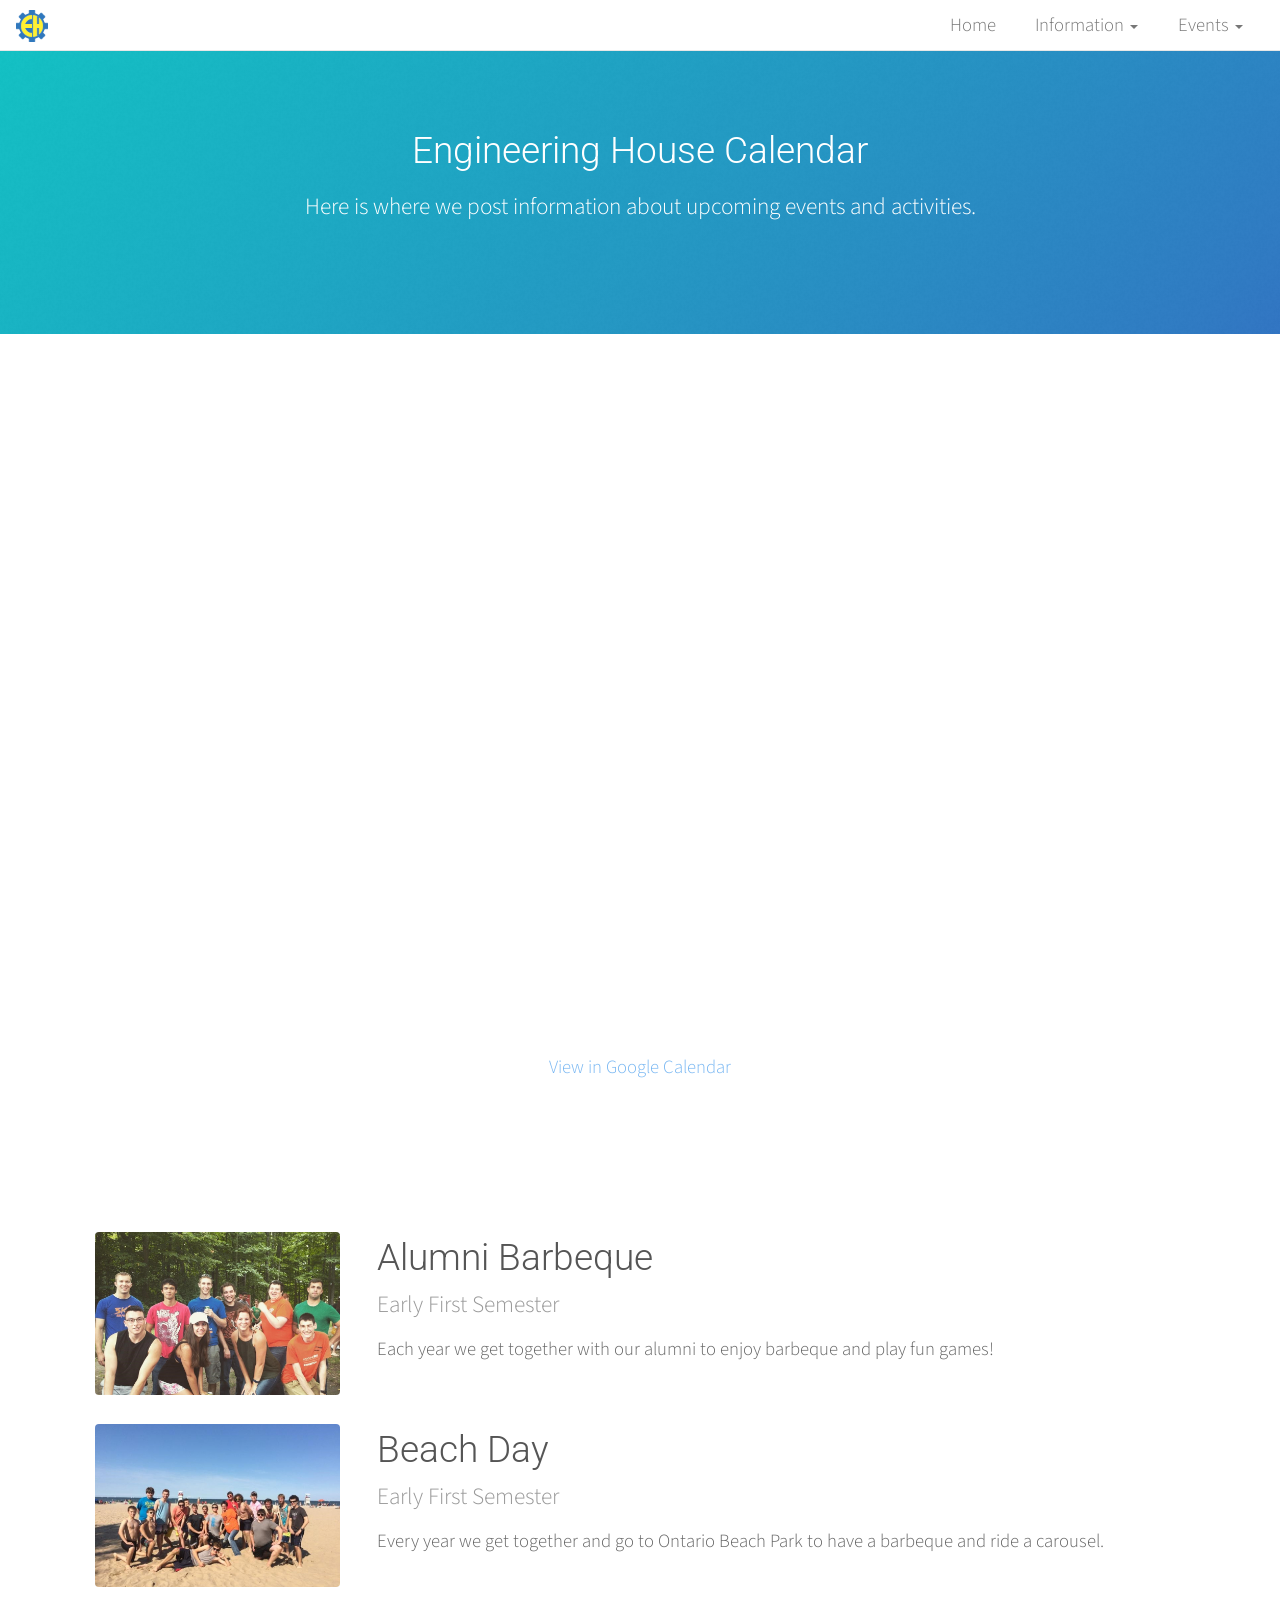
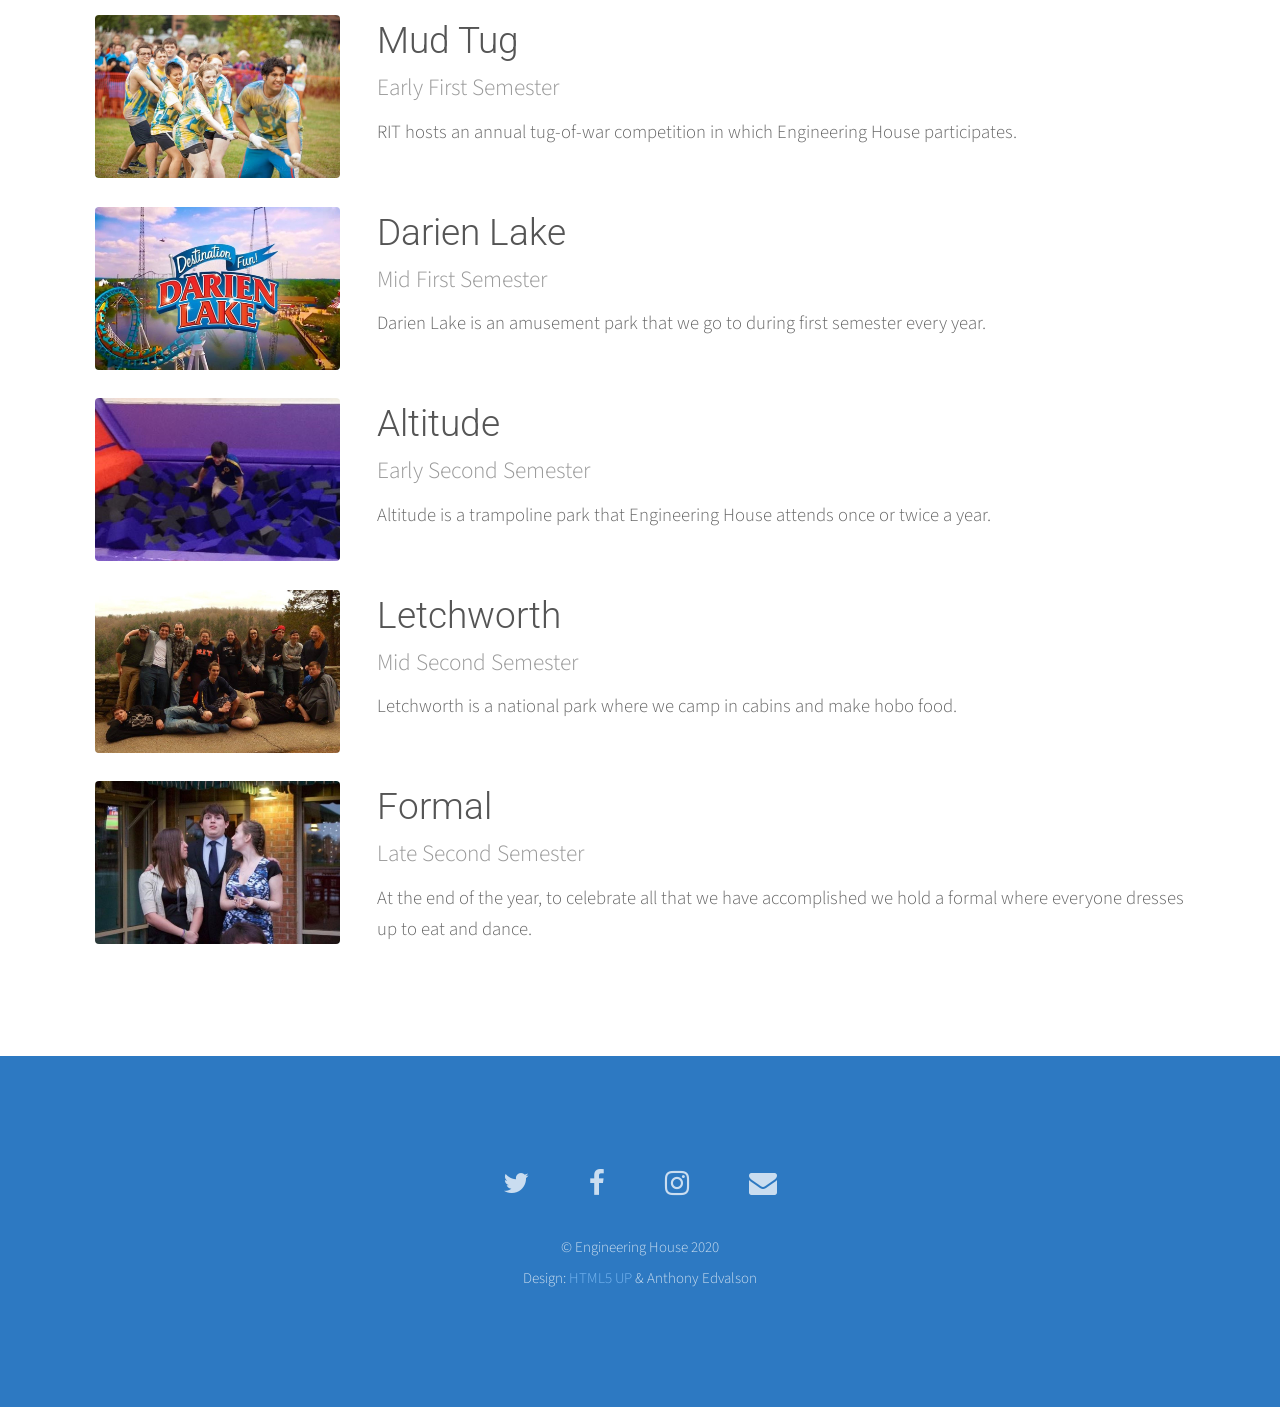
<file: Calendar.html>
﻿<!DOCTYPE HTML>
<!--
    Photon by HTML5 UP
    html5up.net
    Free for personal and commercial use under the CCA 3.0 license (html5up.net/license)
-->
<html lang="en">
<head>
    <meta charset="utf-8" />
    <meta http-equiv="X-UA-Compatible" content="IE=edge">
    <meta name="viewport" content="width=device-width, initial-scale=1" />
    <link rel="shortcut icon" href="images/favicon.ico" type="image/x-icon" />

    <title>Calendar</title>

    <link rel="stylesheet" href="Content/bootstrap.min.css" />
    <link rel="stylesheet" href="assets/css/main.css" />
    <link rel="stylesheet" href="Content/Site.css" />
    <link href="https://fonts.googleapis.com/css?family=Roboto" rel="stylesheet">
    <!--[if lte IE 8]><script src="assets/js/ie/html5shiv.js"></script><![endif]-->
    <!--[if lte IE 8]><link rel="stylesheet" href="assets/css/ie8.css" /><![endif]-->
    <!--[if lte IE 9]><link rel="stylesheet" href="assets/css/ie9.css" /><![endif]-->

    <script>
        (function(i,s,o,g,r,a,m){i['GoogleAnalyticsObject']=r;i[r]=i[r]||function(){
        (i[r].q=i[r].q||[]).push(arguments)},i[r].l=1*new Date();a=s.createElement(o),
        m=s.getElementsByTagName(o)[0];a.async=1;a.src=g;m.parentNode.insertBefore(a,m)
        })(window,document,'script','https://www.google-analytics.com/analytics.js','ga');

        ga('create', 'UA-83915670-1', 'auto');
        ga('send', 'pageview');
    </script>

    <script type="text/javascript">
        var x, n = 0, rotINT
        var vel = 0;
        function rotateLogo()
        {
            vel = vel + 1.5 / (vel + 1);
            x=document.getElementById("rotate")
            clearInterval(rotINT)
            rotINT = setInterval("startRotate()", 3)
        }
        function startRotate()
        {
            //n = n + 1
            //if (n >= 45) {
            //    clearInterval(rotINT)
            //    n = 0;
            //}

            //var k = n / 45.0
            //k = - k * k * (2 * k - 3) * 45

            n = (n + vel) % 360;
            var k = n;
            vel -= 0.0075;

            if (vel < 0)
                clearInterval(rotINT)

            x.style.transform="rotate(" + k + "deg)"
            x.style.webkitTransform="rotate(" + k + "deg)"
            x.style.OTransform="rotate(" + k + "deg)"
            x.style.MozTransform = "rotate(" + k + "deg)"
        }
    </script>

</head>
<body>

    <nav class="navbar navbar-default navbar-fixed-top" role="navigation">
        <div class="container">
            <div class="navbar-header">
                <button type="button" class="navbar-toggle" data-toggle="collapse" data-target=".navbar-collapse">
                    <span class="sr-only">Toggle navigation</span>
                    <span class="icon-bar"></span>
                    <span class="icon-bar"></span>
                    <span class="icon-bar"></span>
                </button>

                <a class="navbar-brand" href="index.html">
                    <div class="logo" onmouseover="rotateLogo()">
                        <div id="center" style="background-image: url('./images/LogoInside.png')"></div>
                        <div id="rotate" style="background-image: url('./images/LogoOutside.png')"></div>
                    </div>
                </a>
            </div>

            <div id="navbar" class="collapse navbar-collapse" role="navigation">
                <ul class="nav navbar-nav navbar-right">
                    <li><a href="index.html">Home</a></li>
                    <li class="dropdown">
                        <a href="#" class="dropdown-toggle" data-toggle="dropdown" role="button" aria-haspopup="true" aria-expanded="false">Information <span class="caret"></span></a>
                        <ul class="dropdown-menu">
                            <li><a href="Membership">Membership</a></li>
                            <li><a href="VirtualTour">Virtual Tour</a></li>
                            <li><a href="Leadership">Leadership</a></li>
							<li><a href="FAQ.html">FAQ</a></li>
                        </ul>
                    </li>

                    <li class="dropdown">
                        <a href="#" class="dropdown-toggle" data-toggle="dropdown" role="button" aria-haspopup="true" aria-expanded="false">Events <span class="caret"></span></a>
                        <ul class="dropdown-menu">
                            <li><a href="ImagineRIT">ImagineRIT</a></li>
                            <li><a href="PublicRelations">Public Relations</a></li>
                            <li><a href="Calendar">Calendar</a></li>
                        </ul>
                    </li>

                </ul>
            </div>
        </div>
    </nav>

    <section id="one" class="main style2 special">
        <div class="container">
            <header>
                <h2>Engineering House Calendar</h2>
                <p>Here is where we post information about upcoming events and activities.</p>
            </header>
        </div>
    </section>

    <section id="two" class="main style1 special">
        <div class="container">
            <div class="embed-responsive embed-responsive-16by9">
                <iframe src="https://calendar.google.com/calendar/embed?height=600&amp;wkst=1&amp;bgcolor=%23ffffff&amp;ctz=America%2FNew_York&amp;src=ZW4udXNhI2hvbGlkYXlAZ3JvdXAudi5jYWxlbmRhci5nb29nbGUuY29t&amp;src=ZW5naG91c2VldmVudHNAZ21haWwuY29t&amp;color=%231F753C&amp;color=%2381910B" style="border-width:0" width="800" height="600" frameborder="0" scrolling="no"></iframe>
            </div>
            <br />
            <a href="https://calendar.google.com/calendar/embed?src=g.rit.edu_f1pc4bhsgac5lic17qhonkcaik%40group.calendar.google.com&ctz=America/New_York" target="_blank">View in Google Calendar</a>
        </div>
    </section>
    <section id="events" class="main style1">
        <div class="container">
            <div class="row">
                <div class="col-sm-3">
                    <img src="images/Events/BBQ.jpg" />
                </div>
                <div class="col-sm-9">
                    <header>
                        <h2>Alumni Barbeque</h2>
                        <p>Early First Semester</p>
                    </header>
                    <p>Each year we get together with our alumni to enjoy barbeque and play fun games!</p>
                </div>
            </div>
            <div class="row">
                <div class="col-sm-3"><img src="images/Events/BeachDay.jpg" /></div>
                <div class="col-sm-9">
                    <header>
                        <h2>Beach Day</h2>
                        <p>Early First Semester</p>
                    </header>
                    <p>Every year we get together and go to Ontario Beach Park to have a barbeque and ride a carousel.</p>
                </div>
            </div>
            <div class="row">
                <div class="col-sm-3"><img src="images/Events/MudTug.jpg" /></div>
                <div class="col-sm-9">
                    <header>
                        <h2>Mud Tug</h2>
                        <p>Early First Semester</p>
                    </header>
                    <p>RIT hosts an annual tug-of-war competition in which Engineering House participates.</p>
                </div>
            </div>
            <div class="row">
                <div class="col-sm-3"><img src="images/Events/DarienLake.jpg" /></div>
                <div class="col-sm-9">
                    <header>
                        <h2>Darien Lake</h2>
                        <p>Mid First Semester</p>
                    </header>
                    <p>Darien Lake is an amusement park that we go to during first semester every year.</p>
                </div>
            </div>
            <div class="row">
                <div class="col-sm-3"><img src="images/Events/Altitude.jpg" /></div>
                <div class="col-sm-9">
                    <header>
                        <h2>Altitude</h2>
                        <p>Early Second Semester</p>
                    </header>
                    <p>Altitude is a trampoline park that Engineering House attends once or twice a year.</p>
                </div>
            </div>
            <div class="row">
                <div class="col-sm-3"><img src="images/Events/Letchworth.jpg" /></div>
                <div class="col-sm-9">
                    <header>
                        <h2>Letchworth</h2>
                        <p>Mid Second Semester</p>
                    </header>
                    <p>Letchworth is a national park where we camp in cabins and make hobo food.</p>
                </div>
            </div>
            <div class="row">
                <div class="col-sm-3"><img src="images/Events/Formal.jpg" /></div>
                <div class="col-sm-9">
                    <header>
                        <h2>Formal</h2>
                        <p>Late Second Semester</p>
                    </header>
                    <p>
                        At the end of the year, to celebrate all that we have accomplished we hold a formal where everyone dresses up to eat and dance.
                    </p>
                </div>
            </div>
        </div>
    </section>


    <!-- Footer -->
    <section id="footer">
        <ul class="icons">
            <li><a href="https://twitter.com/RIT_Ehouse" target="_blank" class="icon alt fa-twitter"><span class="label">@@RIT_Ehouse</span></a></li>
            <li><a href="https://www.facebook.com/RITEHouse/" target="_blank" class="icon alt fa-facebook"><span class="label">@@RITEHouse</span></a></li>
            <li><a href="https://www.instagram.com/rit_ehouse/" target="_blank" class="icon alt fa-instagram"><span class="label">rit_ehouse</span></a></li>
            <li><a href="mailto: ehouserecruitment@gmail.com" target="_blank" class="icon alt fa-envelope"><span class="label">ehouserecruitment@gmail.com</span></a></li>
        </ul>
        <div class="copyright">
            &copy; Engineering House 2020
            <br />
            Design: <a href="http://html5up.net">HTML5 UP</a> &amp; Anthony Edvalson
        </div>
    </section>

    <!-- Scripts -->
    <script src="assets/js/jquery.min.js"></script>
    <script src="assets/js/jquery.scrolly.min.js"></script>
    <script src="assets/js/skel.min.js"></script>
    <script src="assets/js/util.js"></script>
    <!--[if lte IE 8]><script src="assets/js/ie/respond.min.js"></script><![endif]-->
    <script src="assets/js/main.js"></script>
    <script src="Scripts/bootstrap.min.js"></script>
</body>
</html>
</file>
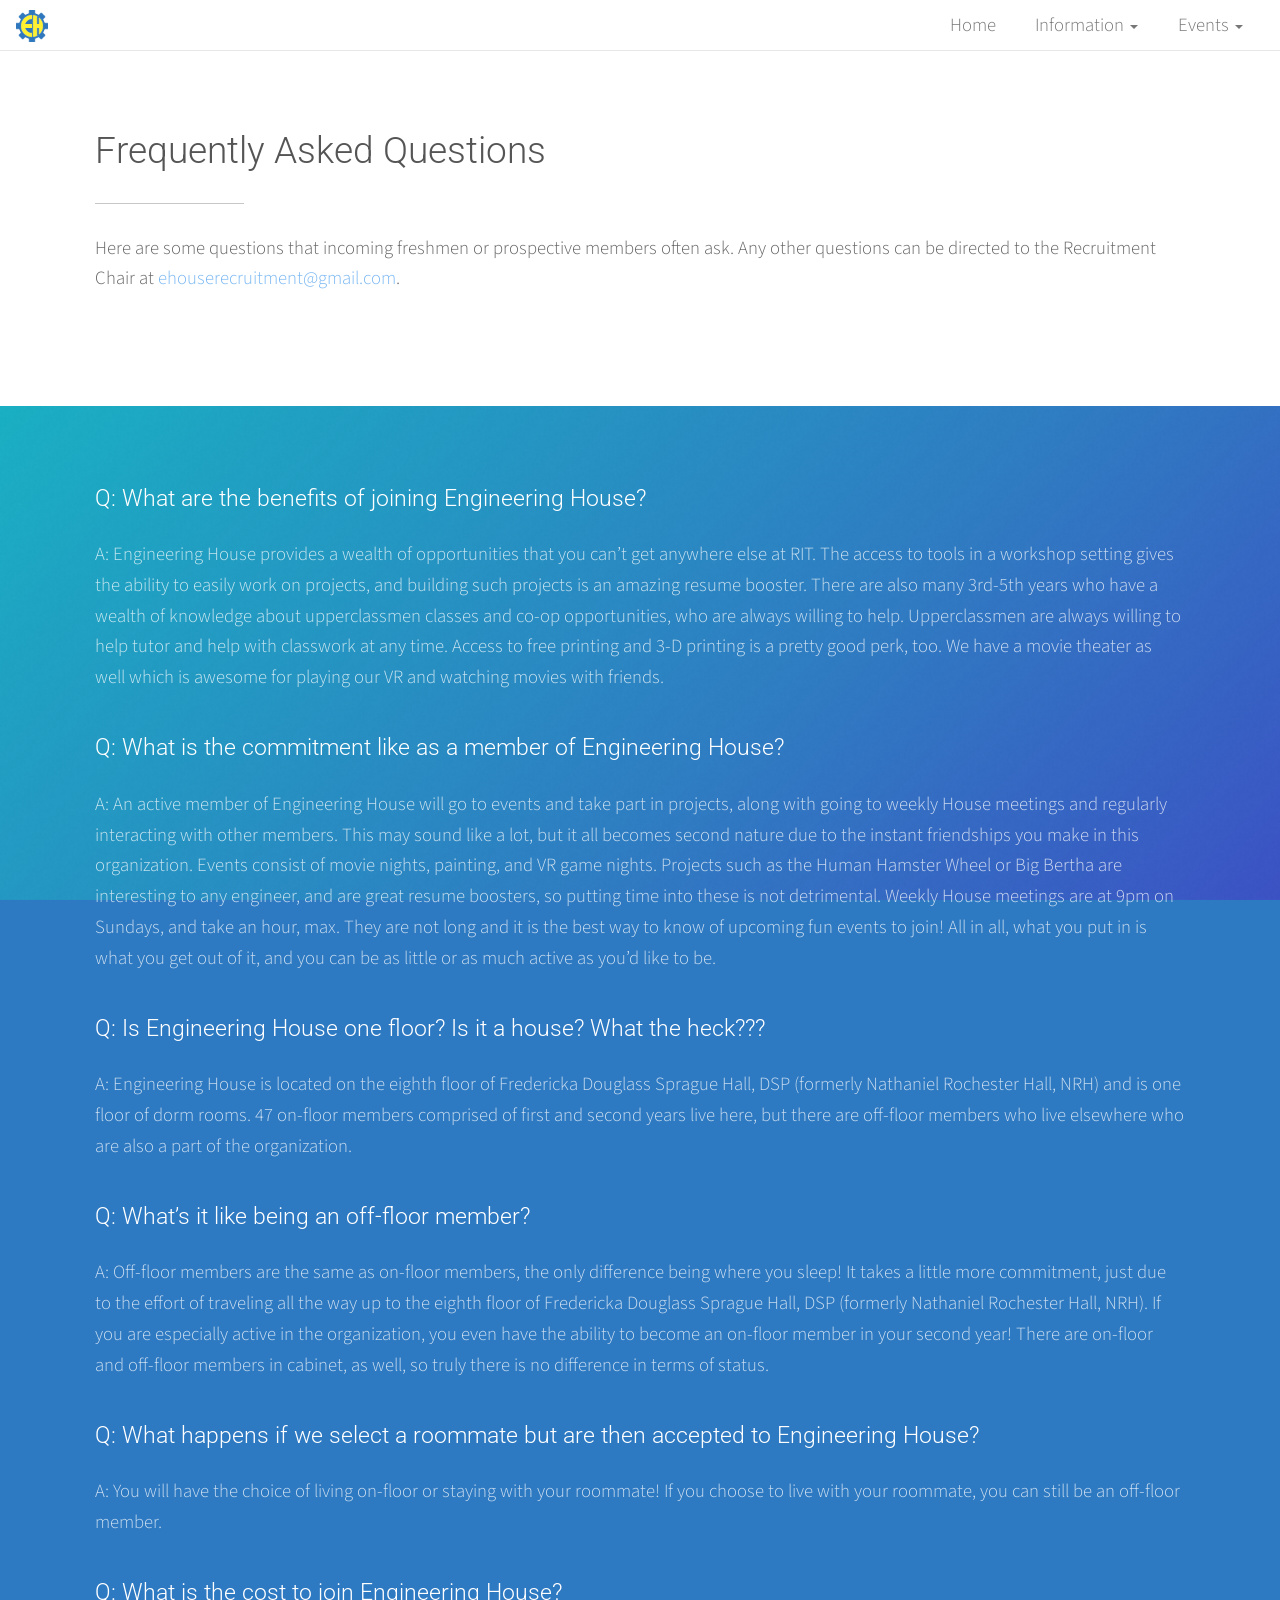
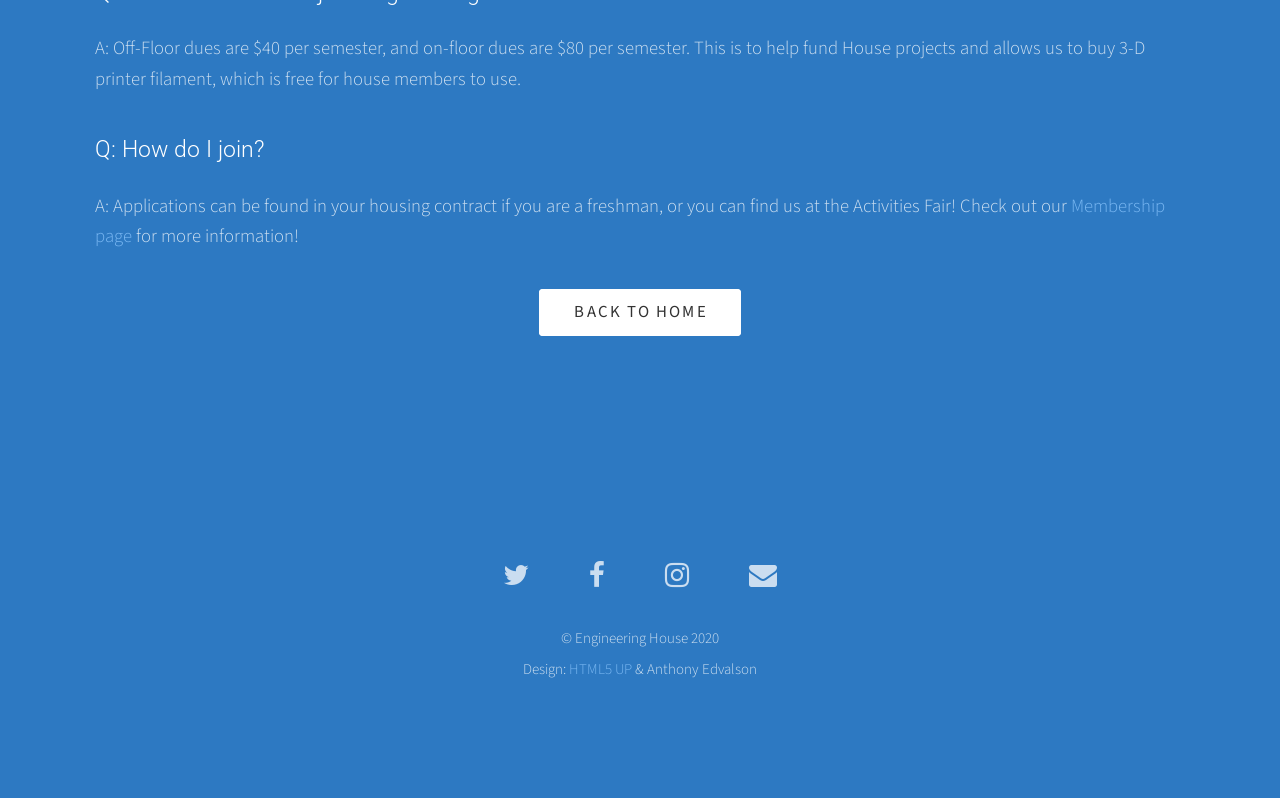
<file: FAQ.html>
<!DOCTYPE HTML>
<!--
    Photon by HTML5 UP
    html5up.net
    Free for personal and commercial use under the CCA 3.0 license (html5up.net/license)
-->
<html lang="en">
<head>
    <meta charset="utf-8" />
    <meta http-equiv="X-UA-Compatible" content="IE=edge">
    <meta name="viewport" content="width=device-width, initial-scale=1" />
    <link rel="shortcut icon" href="images/favicon.ico" type="image/x-icon" />

    <title>Leadership</title>

    <link rel="stylesheet" href="Content/bootstrap.min.css" />
    <link rel="stylesheet" href="assets/css/main.css" />
    <link rel="stylesheet" href="Content/Site.css" />
    <link href="https://fonts.googleapis.com/css?family=Roboto" rel="stylesheet">
    <!--[if lte IE 8]><script src="assets/js/ie/html5shiv.js"></script><![endif]-->
    <!--[if lte IE 8]><link rel="stylesheet" href="assets/css/ie8.css" /><![endif]-->
    <!--[if lte IE 9]><link rel="stylesheet" href="assets/css/ie9.css" /><![endif]-->

    <script>
        (function(i,s,o,g,r,a,m){i['GoogleAnalyticsObject']=r;i[r]=i[r]||function(){
        (i[r].q=i[r].q||[]).push(arguments)},i[r].l=1*new Date();a=s.createElement(o),
        m=s.getElementsByTagName(o)[0];a.async=1;a.src=g;m.parentNode.insertBefore(a,m)
        })(window,document,'script','https://www.google-analytics.com/analytics.js','ga');

        ga('create', 'UA-83915670-1', 'auto');
        ga('send', 'pageview');
    </script>

    <script type="text/javascript">
        var x, n = 0, rotINT
        var vel = 0;
        function rotateLogo()
        {
            vel = vel + 1.5 / (vel + 1);
            x=document.getElementById("rotate")
            clearInterval(rotINT)
            rotINT = setInterval("startRotate()", 3)
        }
        function startRotate()
        {
            //n = n + 1
            //if (n >= 45) {
            //    clearInterval(rotINT)
            //    n = 0;
            //}

            //var k = n / 45.0
            //k = - k * k * (2 * k - 3) * 45

            n = (n + vel) % 360;
            var k = n;
            vel -= 0.0075;

            if (vel < 0)
                clearInterval(rotINT)

            x.style.transform="rotate(" + k + "deg)"
            x.style.webkitTransform="rotate(" + k + "deg)"
            x.style.OTransform="rotate(" + k + "deg)"
            x.style.MozTransform = "rotate(" + k + "deg)"
        }
    </script>

</head>
<body>

    <nav class="navbar navbar-default navbar-fixed-top" role="navigation">
        <div class="container">
            <div class="navbar-header">
                <button type="button" class="navbar-toggle" data-toggle="collapse" data-target=".navbar-collapse">
                    <span class="sr-only">Toggle navigation</span>
                    <span class="icon-bar"></span>
                    <span class="icon-bar"></span>
                    <span class="icon-bar"></span>
                </button>

                <a class="navbar-brand" href="index.html">
                    <div class="logo" onmouseover="rotateLogo()">
                        <div id="center" style="background-image: url('./images/LogoInside.png')"></div>
                        <div id="rotate" style="background-image: url('./images/LogoOutside.png')"></div>
                    </div>
                </a>
            </div>

            <div id="navbar" class="collapse navbar-collapse" role="navigation">
                <ul class="nav navbar-nav navbar-right">
                    <li><a href="index.html">Home</a></li>
                    <li class="dropdown">
                        <a href="#" class="dropdown-toggle" data-toggle="dropdown" role="button" aria-haspopup="true" aria-expanded="false">Information <span class="caret"></span></a>
                        <ul class="dropdown-menu">
                            <li><a href="Membership.html">Membership</a></li>
                            <li><a href="VirtualTour.html">Virtual Tour</a></li>
                            <li><a href="Leadership.html">Leadership</a></li>
							<li><a href="FAQ.html">FAQ</a></li>
                        </ul>
                    </li>

                    <li class="dropdown">
                        <a href="#" class="dropdown-toggle" data-toggle="dropdown" role="button" aria-haspopup="true" aria-expanded="false">Events <span class="caret"></span></a>
                        <ul class="dropdown-menu">
                            <li><a href="ImagineRIT.html">ImagineRIT</a></li>
                            <li><a href="PublicRelations.html">Public Relations</a></li>
                            <li><a href="Calendar.html">Calendar</a></li>
                        </ul>
                    </li>

                </ul>
            </div>
        </div>
    </nav>
	
	<section id="one" class="main style1">
        <div class="container">
            <header class="major">
                <h2>Frequently Asked Questions</h2>
            </header>
            <p>Here are some questions that incoming freshmen or prospective members often ask. Any other questions can be directed to the Recruitment Chair at <a href="mailto: ehouserecruitment@gmail.com">ehouserecruitment@gmail.com</a>.</p>
        </div>
    </section>
	<section id="two" class="main style2">
        <div class="container">
            <header>
                <h4>Q: What are the benefits of joining Engineering House? </h4>
            </header>
            <p>A: Engineering House provides a wealth of opportunities that you can’t get anywhere else at RIT. The access to tools in a workshop setting gives the ability to easily work on projects, and building such projects is an amazing resume booster. There are also many 3rd-5th years who have a wealth of knowledge about upperclassmen classes and co-op opportunities, who are always willing to help. Upperclassmen are always willing to help tutor and help with classwork at any time. Access to free printing and 3-D printing is a pretty good perk, too. We have a movie theater as well which is awesome for playing our VR and watching movies with friends. </p>
            <header>
                <h4>Q: What is the commitment like as a member of Engineering House?</h4>
            </header>
            <p>A: An active member of Engineering House will go to events and take part in projects, along with going to weekly House meetings and regularly interacting with other members. This may sound like a lot, but it all becomes second nature due to the instant friendships you make in this organization. Events consist of movie nights, painting, and VR game nights. Projects such as the Human Hamster Wheel or Big Bertha are interesting to any engineer, and are great resume boosters, so putting time into these is not detrimental. Weekly House meetings are at 9pm on Sundays, and take an hour, max. They are not long and it is the best way to know of upcoming fun events to join! All in all, what you put in is what you get out of it, and you can be as little or as much active as you’d like to be. </p>
            <header>
                <h4>Q: Is Engineering House one floor? Is it a house? What the heck???</h4>
            </header>
            <p>A: Engineering House is located on the eighth floor of Fredericka Douglass Sprague Hall, DSP (formerly Nathaniel Rochester Hall, NRH) and is one floor of dorm rooms. 47 on-floor members comprised of first and second years live here, but there are off-floor members who live elsewhere who are also a part of the organization. </p>
            <header>
                <h4>Q: What’s it like being an off-floor member? </h4>
            </header>
            <p>A: Off-floor members are the same as on-floor members, the only difference being where you sleep! It takes a little more commitment, just due to the effort of traveling all the way up to the eighth floor of Fredericka Douglass Sprague Hall, DSP (formerly Nathaniel Rochester Hall, NRH). If you are especially active in the organization, you even have the ability to become an on-floor member in your second year! There are on-floor and off-floor members in cabinet, as well, so truly there is no difference in terms of status. </p>
            <header>
                <h4>Q: What happens if we select a roommate but are then accepted to Engineering House?</h4>
            </header>
            <p>A: You will have the choice of living on-floor or staying with your roommate! If you choose to live with your roommate, you can still be an off-floor member. </p>
            <header>
                <h4>Q: What is the cost to join Engineering House? </h4>
            </header>
            <p>A: Off-Floor dues are $40 per semester, and on-floor dues are $80 per semester. This is to help fund House projects and allows us to buy 3-D printer filament, which is free for house members to use. </p>
            <header>
                <h4>Q: How do I join? </h4>
            </header>
            <p>A: Applications can be found in your housing contract if you are a freshman, or you can find us at the Activities Fair! Check out our <a href="Membership.html">Membership page</a> for more information! </p>
            <ul class="actions" style="text-align:center">
                <li><a href="index.html" class="button special">Back to Home</a></li>
            </ul>
        </div>
	</section>
	
	 <!-- Footer -->
    <section id="footer">
        <ul class="icons">
            <li><a href="https://twitter.com/RIT_Ehouse" target="_blank" class="icon alt fa-twitter"><span class="label">@RIT_Ehouse</span></a></li>
            <li><a href="https://www.facebook.com/RITEHouse/" target="_blank" class="icon alt fa-facebook"><span class="label">@RITEHouse</span></a></li>
            <li><a href="https://www.instagram.com/rit_ehouse/" target="_blank" class="icon alt fa-instagram"><span class="label">rit_ehouse</span></a></li>
            <li><a href="mailto: ehouserecruitment@gmail.com" target="_blank" class="icon alt fa-envelope"><span class="label">ehouserecruitment@gmail.com</span></a></li>
        </ul>
        <div class="copyright">
            &copy; Engineering House 2020
            <br />
            Design: <a href="http://html5up.net">HTML5 UP</a> &amp; Anthony Edvalson
        </div>
    </section>

    <!-- Scripts -->
    <script src="assets/js/jquery.min.js"></script>
    <script src="assets/js/jquery.scrolly.min.js"></script>
    <script src="assets/js/skel.min.js"></script>
    <script src="assets/js/util.js"></script>
    <!--[if lte IE 8]><script src="assets/js/ie/respond.min.js"></script><![endif]-->
    <script src="assets/js/main.js"></script>
    <script src="Scripts/bootstrap.min.js"></script>
</body>
</html>
</file>
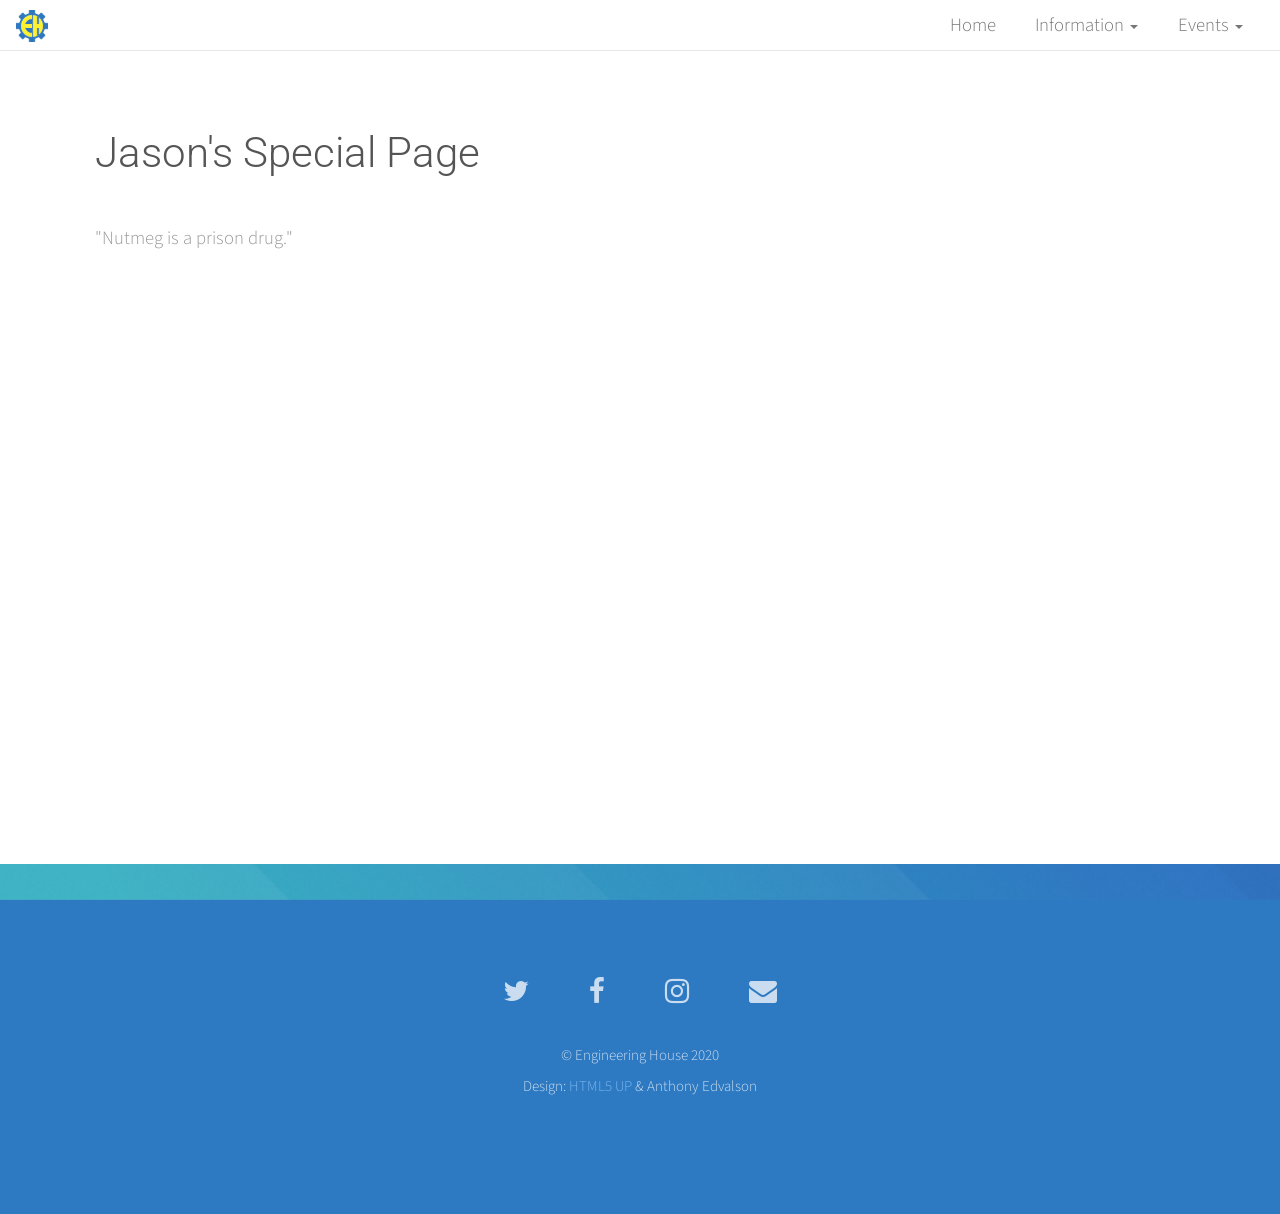
<file: JasonsSpecialPage.html>
<!DOCTYPE HTML>
<!--
    Photon by HTML5 UP
    html5up.net
    Free for personal and commercial use under the CCA 3.0 license (html5up.net/license)
-->
<html lang="en">
<head>
    <meta charset="utf-8" />
    <meta http-equiv="X-UA-Compatible" content="IE=edge">
    <meta name="viewport" content="width=device-width, initial-scale=1" />
    <link rel="shortcut icon" href="images/favicon.ico" type="image/x-icon" />

    <title>Jason's Special Page</title>

    <link rel="stylesheet" href="Content/bootstrap.min.css" />
    <link rel="stylesheet" href="assets/css/main.css" />
    <link rel="stylesheet" href="Content/Site.css" />
    <link href="https://fonts.googleapis.com/css?family=Roboto" rel="stylesheet">
    <!--[if lte IE 8]><script src="assets/js/ie/html5shiv.js"></script><![endif]-->
    <!--[if lte IE 8]><link rel="stylesheet" href="assets/css/ie8.css" /><![endif]-->
    <!--[if lte IE 9]><link rel="stylesheet" href="assets/css/ie9.css" /><![endif]-->

    <script>
        (function(i,s,o,g,r,a,m){i['GoogleAnalyticsObject']=r;i[r]=i[r]||function(){
        (i[r].q=i[r].q||[]).push(arguments)},i[r].l=1*new Date();a=s.createElement(o),
        m=s.getElementsByTagName(o)[0];a.async=1;a.src=g;m.parentNode.insertBefore(a,m)
        })(window,document,'script','https://www.google-analytics.com/analytics.js','ga');

        ga('create', 'UA-83915670-1', 'auto');
        ga('send', 'pageview');
    </script>

    <script type="text/javascript">
        var x, n = 0, rotINT
        var vel = 0;
        function rotateLogo()
        {
            vel = vel + 1.5 / (vel + 1);
            x=document.getElementById("rotate")
            clearInterval(rotINT)
            rotINT = setInterval("startRotate()", 3)
        }
        function startRotate()
        {
            //n = n + 1
            //if (n >= 45) {
            //    clearInterval(rotINT)
            //    n = 0;
            //}

            //var k = n / 45.0
            //k = - k * k * (2 * k - 3) * 45

            n = (n + vel) % 360;
            var k = n;
            vel -= 0.0075;

            if (vel < 0)
                clearInterval(rotINT)

            x.style.transform="rotate(" + k + "deg)"
            x.style.webkitTransform="rotate(" + k + "deg)"
            x.style.OTransform="rotate(" + k + "deg)"
            x.style.MozTransform = "rotate(" + k + "deg)"
        }
    </script>

</head>
<body>

    <nav class="navbar navbar-default navbar-fixed-top" role="navigation">
        <div class="container">
            <div class="navbar-header">
                <button type="button" class="navbar-toggle" data-toggle="collapse" data-target=".navbar-collapse">
                    <span class="sr-only">Toggle navigation</span>
                    <span class="icon-bar"></span>
                    <span class="icon-bar"></span>
                    <span class="icon-bar"></span>
                </button>

                <a class="navbar-brand" href="index.html">
                    <div class="logo" onmouseover="rotateLogo()">
                        <div id="center" style="background-image: url('./images/LogoInside.png')"></div>
                        <div id="rotate" style="background-image: url('./images/LogoOutside.png')"></div>
                    </div>
                </a>
            </div>

            <div id="navbar" class="collapse navbar-collapse" role="navigation">
                <ul class="nav navbar-nav navbar-right">
                    <li><a href="index.html">Home</a></li>
                    <li class="dropdown">
                        <a href="#" class="dropdown-toggle" data-toggle="dropdown" role="button" aria-haspopup="true" aria-expanded="false">Information <span class="caret"></span></a>
                        <ul class="dropdown-menu">
                            <li><a href="Membership.html">Membership</a></li>
                            <li><a href="VirtualTour.html">Virtual Tour</a></li>
                            <li><a href="Leadership.html">Leadership</a></li>
							<li><a href="FAQ.html">FAQ</a></li>
                        </ul>
                    </li>

                    <li class="dropdown">
                        <a href="#" class="dropdown-toggle" data-toggle="dropdown" role="button" aria-haspopup="true" aria-expanded="false">Events <span class="caret"></span></a>
                        <ul class="dropdown-menu">
                            <li><a href="ImagineRIT.html">ImagineRIT</a></li>
                            <li><a href="PublicRelations.html">Public Relations</a></li>
                            <li><a href="Calendar.html">Calendar</a></li>
                        </ul>
                    </li>

                </ul>
            </div>
        </div>
    </nav>
    <section id="two" class="main style1">
        <div class="container">
            <header>
                <h1>Jason's Special Page</h1>
                <p>"Nutmeg is a prison drug."</p>
            </header>
            <div class="row">
                <div class="col-sm-offset-1 col-sm-10">
                    <div class="embed-responsive embed-responsive-16by9">
                        <iframe width="854" height="480" src="https://www.youtube.com/embed/U9t-slLl30E" frameborder="0" allow="autoplay; encrypted-media" allowfullscreen></iframe>
                    </div>
                </div>
            </div>
        </div>
    </section>


    <!-- Footer -->
    <section id="footer">
        <ul class="icons">
            <li><a href="https://twitter.com/RIT_Ehouse" target="_blank" class="icon alt fa-twitter"><span class="label">@RIT_Ehouse</span></a></li>
            <li><a href="https://www.facebook.com/RITEHouse/" target="_blank" class="icon alt fa-facebook"><span class="label">@RITEHouse</span></a></li>
            <li><a href="https://www.instagram.com/rit_ehouse/" target="_blank" class="icon alt fa-instagram"><span class="label">rit_ehouse</span></a></li>
            <li><a href="mailto: ehouserecruitment@gmail.com" target="_blank" class="icon alt fa-envelope"><span class="label">ehouserecruitment@gmail.com</span></a></li>
        </ul>
        <div class="copyright">
            &copy; Engineering House 2020
            <br />
            Design: <a href="http://html5up.net">HTML5 UP</a> &amp; Anthony Edvalson
        </div>
    </section>

    <!-- Scripts -->
    <script src="assets/js/jquery.min.js"></script>
    <script src="assets/js/jquery.scrolly.min.js"></script>
    <script src="assets/js/skel.min.js"></script>
    <script src="assets/js/util.js"></script>
    <!--[if lte IE 8]><script src="assets/js/ie/respond.min.js"></script><![endif]-->
    <script src="assets/js/main.js"></script>
    <script src="Scripts/bootstrap.min.js"></script>
</body>
</html>
</file>
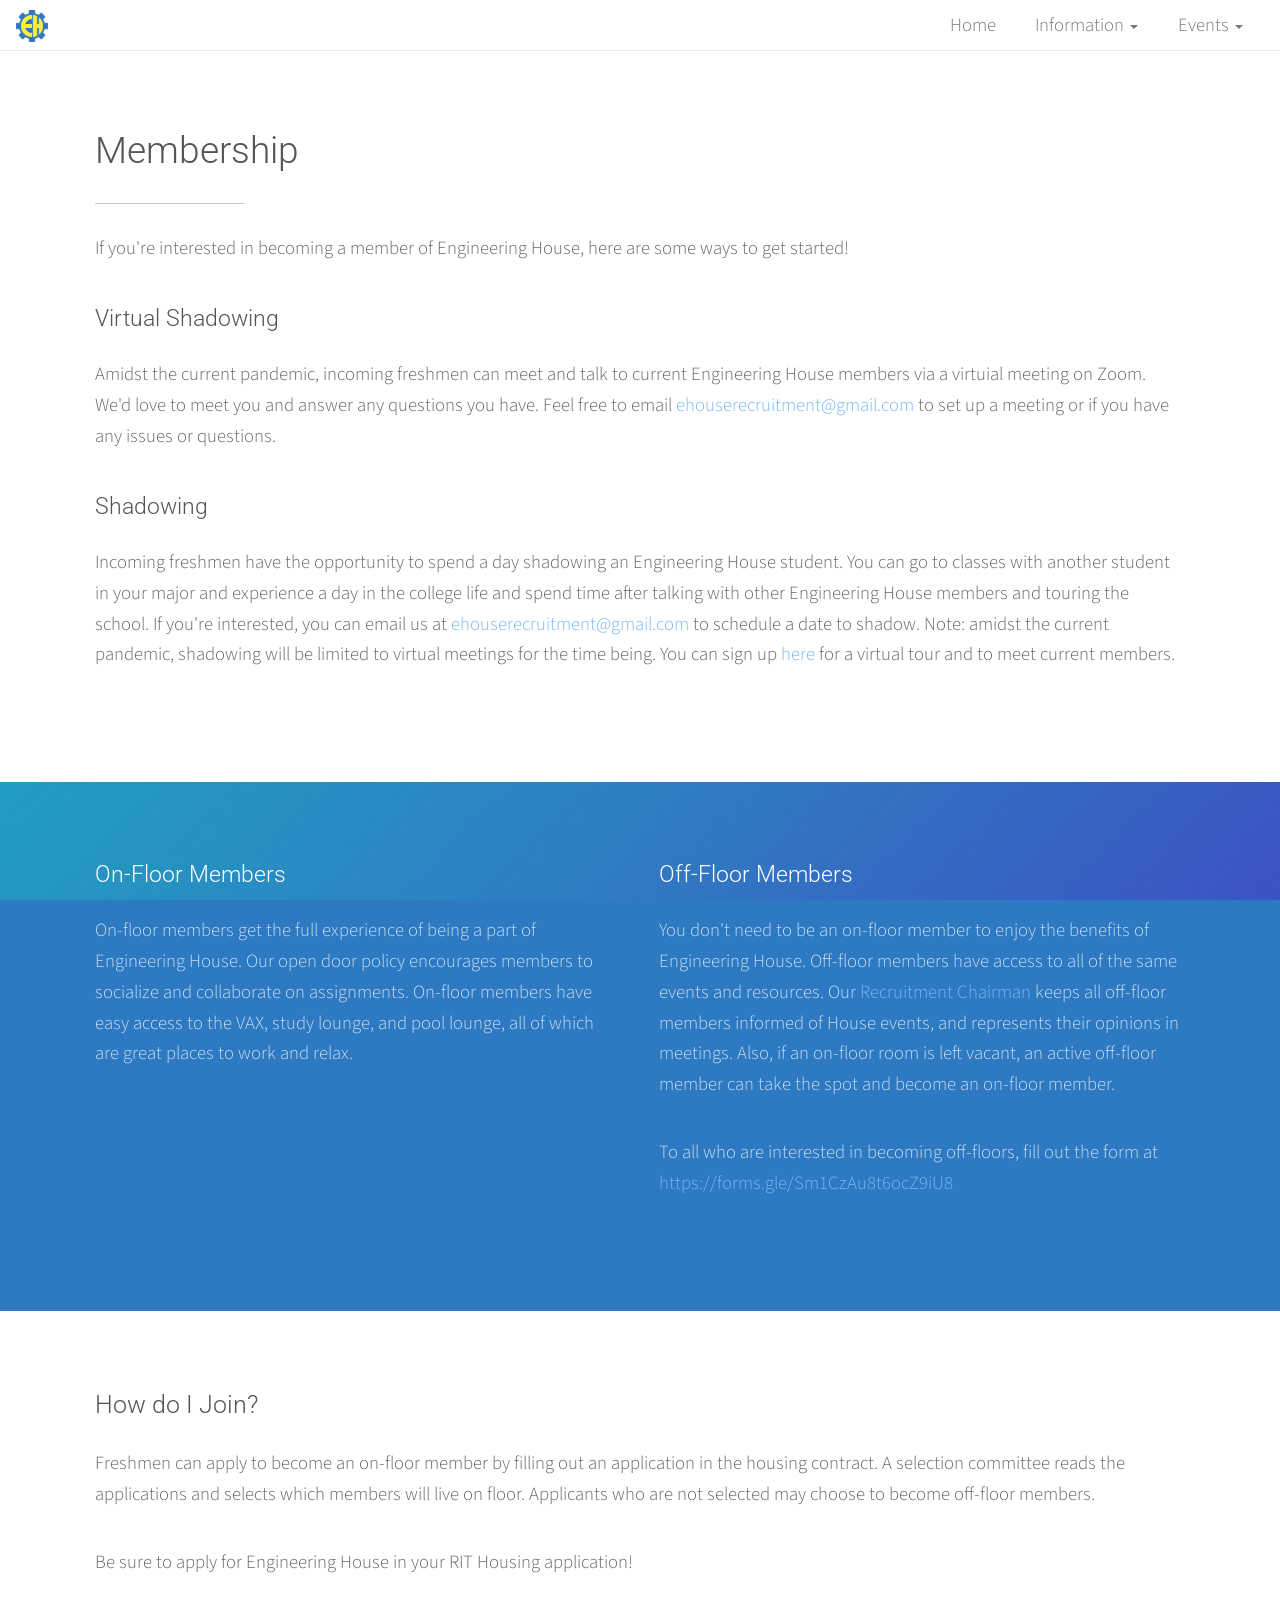
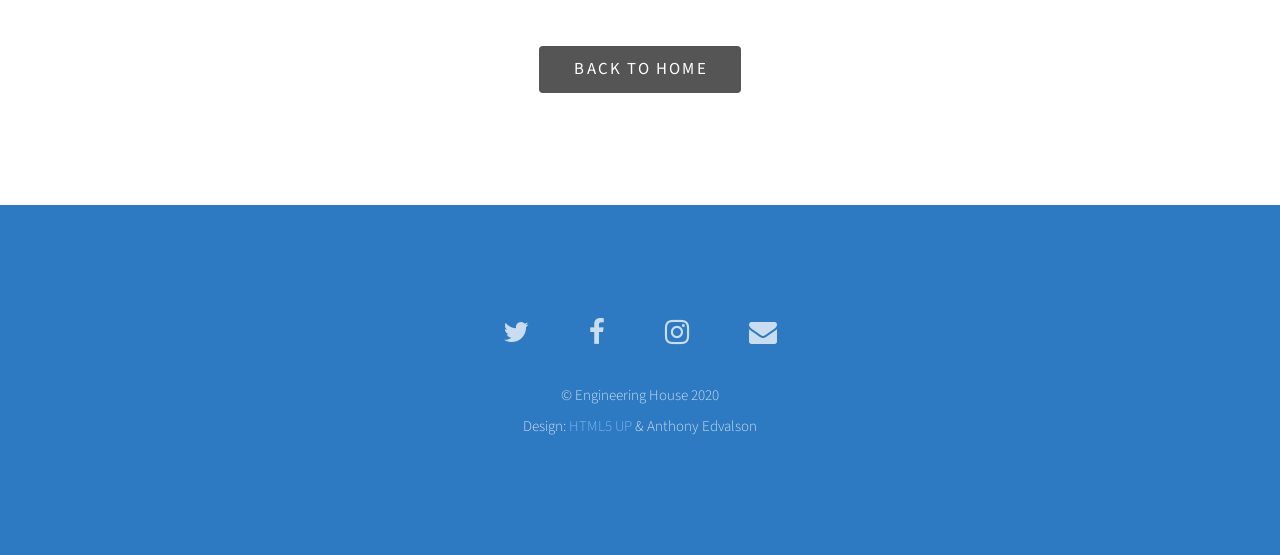
<file: Membership.html>
﻿<!DOCTYPE HTML>
<!--
    Photon by HTML5 UP
    html5up.net
    Free for personal and commercial use under the CCA 3.0 license (html5up.net/license)
-->
<html lang="en">
<head>
    <meta charset="utf-8" />
    <meta http-equiv="X-UA-Compatible" content="IE=edge">
    <meta name="viewport" content="width=device-width, initial-scale=1" />
    <link rel="shortcut icon" href="images/favicon.ico" type="image/x-icon" />

    <title>Membership</title>

    <link rel="stylesheet" href="Content/bootstrap.min.css" />
    <link rel="stylesheet" href="assets/css/main.css" />
    <link rel="stylesheet" href="Content/Site.css" />
    <link href="https://fonts.googleapis.com/css?family=Roboto" rel="stylesheet">
    <!--[if lte IE 8]><script src="assets/js/ie/html5shiv.js"></script><![endif]-->
    <!--[if lte IE 8]><link rel="stylesheet" href="assets/css/ie8.css" /><![endif]-->
    <!--[if lte IE 9]><link rel="stylesheet" href="assets/css/ie9.css" /><![endif]-->

    <script>
        (function(i,s,o,g,r,a,m){i['GoogleAnalyticsObject']=r;i[r]=i[r]||function(){
        (i[r].q=i[r].q||[]).push(arguments)},i[r].l=1*new Date();a=s.createElement(o),
        m=s.getElementsByTagName(o)[0];a.async=1;a.src=g;m.parentNode.insertBefore(a,m)
        })(window,document,'script','https://www.google-analytics.com/analytics.js','ga');

        ga('create', 'UA-83915670-1', 'auto');
        ga('send', 'pageview');
    </script>

    <script type="text/javascript">
        var x, n = 0, rotINT
        var vel = 0;
        function rotateLogo()
        {
            vel = vel + 1.5 / (vel + 1);
            x=document.getElementById("rotate")
            clearInterval(rotINT)
            rotINT = setInterval("startRotate()", 3)
        }
        function startRotate()
        {
            //n = n + 1
            //if (n >= 45) {
            //    clearInterval(rotINT)
            //    n = 0;
            //}

            //var k = n / 45.0
            //k = - k * k * (2 * k - 3) * 45

            n = (n + vel) % 360;
            var k = n;
            vel -= 0.0075;

            if (vel < 0)
                clearInterval(rotINT)

            x.style.transform="rotate(" + k + "deg)"
            x.style.webkitTransform="rotate(" + k + "deg)"
            x.style.OTransform="rotate(" + k + "deg)"
            x.style.MozTransform = "rotate(" + k + "deg)"
        }
    </script>

</head>
<body>

    <nav class="navbar navbar-default navbar-fixed-top" role="navigation">
        <div class="container">
            <div class="navbar-header">
                <button type="button" class="navbar-toggle" data-toggle="collapse" data-target=".navbar-collapse">
                    <span class="sr-only">Toggle navigation</span>
                    <span class="icon-bar"></span>
                    <span class="icon-bar"></span>
                    <span class="icon-bar"></span>
                </button>

                <a class="navbar-brand" href="index.html">
                    <div class="logo" onmouseover="rotateLogo()">
                        <div id="center" style="background-image: url('./images/LogoInside.png')"></div>
                        <div id="rotate" style="background-image: url('./images/LogoOutside.png')"></div>
                    </div>
                </a>
            </div>

            <div id="navbar" class="collapse navbar-collapse" role="navigation">
                <ul class="nav navbar-nav navbar-right">
                    <li><a href="index.html">Home</a></li>
                    <li class="dropdown">
                        <a href="#" class="dropdown-toggle" data-toggle="dropdown" role="button" aria-haspopup="true" aria-expanded="false">Information <span class="caret"></span></a>
                        <ul class="dropdown-menu">
                            <li><a href="Membership.html">Membership</a></li>
                            <li><a href="VirtualTour.html">Virtual Tour</a></li>
                            <li><a href="Leadership.html">Leadership</a></li>
							<li><a href="FAQ.html">FAQ</a></li>
                        </ul>
                    </li>

                    <li class="dropdown">
                        <a href="#" class="dropdown-toggle" data-toggle="dropdown" role="button" aria-haspopup="true" aria-expanded="false">Events <span class="caret"></span></a>
                        <ul class="dropdown-menu">
                            <li><a href="ImagineRIT.html">ImagineRIT</a></li>
                            <li><a href="PublicRelations.html">Public Relations</a></li>
                            <li><a href="Calendar.html">Calendar</a></li>
                        </ul>
                    </li>

                </ul>
            </div>
        </div>
    </nav>

    <section id="one" class="main style1">
        <div class="container">
            <header class="major">
                <h2>Membership</h2>
            </header>
            <p>If you're interested in becoming a member of Engineering House, here are some ways to get started!</p>
        </div>
        <div class="container">
            <header>
                <h4>Virtual Shadowing</h4>
            </header>
            <p>Amidst the current pandemic, incoming freshmen can meet and talk to current Engineering House members via a virtuial meeting on Zoom. We'd love to meet you and answer any questions you have. Feel free to email <a href="mailto: ehouserecruitment@gmail.com">ehouserecruitment@gmail.com</a> to set up a meeting or if you have any issues or questions.</p>
            <header>
                <h4>Shadowing</h4>
            </header>
            <p>Incoming freshmen have the opportunity to spend a day shadowing an Engineering House student. You can go to classes with another student in your major and experience a day in the college life and spend time after talking with other Engineering House members and touring the school. If you're interested, you can email us at <a href="mailto: ehouserecruitment@gmail.com">ehouserecruitment@gmail.com</a> to schedule a date to shadow. Note: amidst the current pandemic, shadowing will be limited to virtual meetings for the time being. You can sign up <a href="https://www.signupgenius.com/go/9040B4FAAAD2AA7F94-engineering">here</a> for a virtual tour and to meet current members.</p>
        </div>
    </section>
    <section id="two" class="main style2">
        <div class="container">
            <div class="row">
                <div class="col-sm-6">
                    <header>
                        <h4>On-Floor Members</h4>
                    </header>
                    <p>On-floor members get the full experience of being a part of Engineering House. Our open door policy encourages members to socialize and collaborate on assignments. On-floor members have easy access to the VAX, study lounge, and pool lounge, all of which are great places to work and relax.</p>
                </div>
                <div class="col-sm-6">
                    <header>
                        <h4>Off-Floor Members</h4>
                    </header>
                    <p>You don't need to be an on-floor member to enjoy the benefits of Engineering House. Off-floor members have access to all of the same events and resources. Our <a href="Leadership.html#recruitment">Recruitment Chairman</a> keeps all off-floor members informed of House events, and represents their opinions in meetings. Also, if an on-floor room is left vacant, an active off-floor member can take the spot and become an on-floor member.</p>
					
					<p>To all who are interested in becoming off-floors, fill out the form at <a href="https://forms.gle/Sm1CzAu8t6ocZ9iU8">https://forms.gle/Sm1CzAu8t6ocZ9iU8</a></p>
                </div>
            </div>
        </div>
    </section>
    <section id="three" class="main style1">
        <div class="container">
            <header>
                <h3>How do I Join?</h3>
            </header>
            <p>Freshmen can apply to become an on-floor member by filling out an application in the housing contract. A selection committee reads the applications and selects which members will live on floor. Applicants who are not selected may choose to become off-floor members.</p>
            <p>Be sure to apply for Engineering House in your RIT Housing application!</p>
            <br />
            <ul class="actions" style="text-align:center">
                <li><a href="index.html" class="button special">Back to Home</a></li>
            </ul>
        </div>
    </section>

    <!-- Footer -->
    <section id="footer">
        <ul class="icons">
            <li><a href="https://twitter.com/RIT_Ehouse" target="_blank" class="icon alt fa-twitter"><span class="label">@RIT_Ehouse</span></a></li>
            <li><a href="https://www.facebook.com/RITEHouse/" target="_blank" class="icon alt fa-facebook"><span class="label">@RITEHouse</span></a></li>
            <li><a href="https://www.instagram.com/rit_ehouse/" target="_blank" class="icon alt fa-instagram"><span class="label">rit_ehouse</span></a></li>
            <li><a href="mailto: ehouserecruitment@gmail.com" target="_blank" class="icon alt fa-envelope"><span class="label">ehouserecruitment@gmail.com</span></a></li>
        </ul>
        <div class="copyright">
            &copy; Engineering House 2020
            <br />
            Design: <a href="http://html5up.net">HTML5 UP</a> &amp; Anthony Edvalson
        </div>
    </section>

    <!-- Scripts -->
    <script src="assets/js/jquery.min.js"></script>
    <script src="assets/js/jquery.scrolly.min.js"></script>
    <script src="assets/js/skel.min.js"></script>
    <script src="assets/js/util.js"></script>
    <!--[if lte IE 8]><script src="assets/js/ie/respond.min.js"></script><![endif]-->
    <script src="assets/js/main.js"></script>
    <script src="Scripts/bootstrap.min.js"></script>
</body>
</html>
</file>
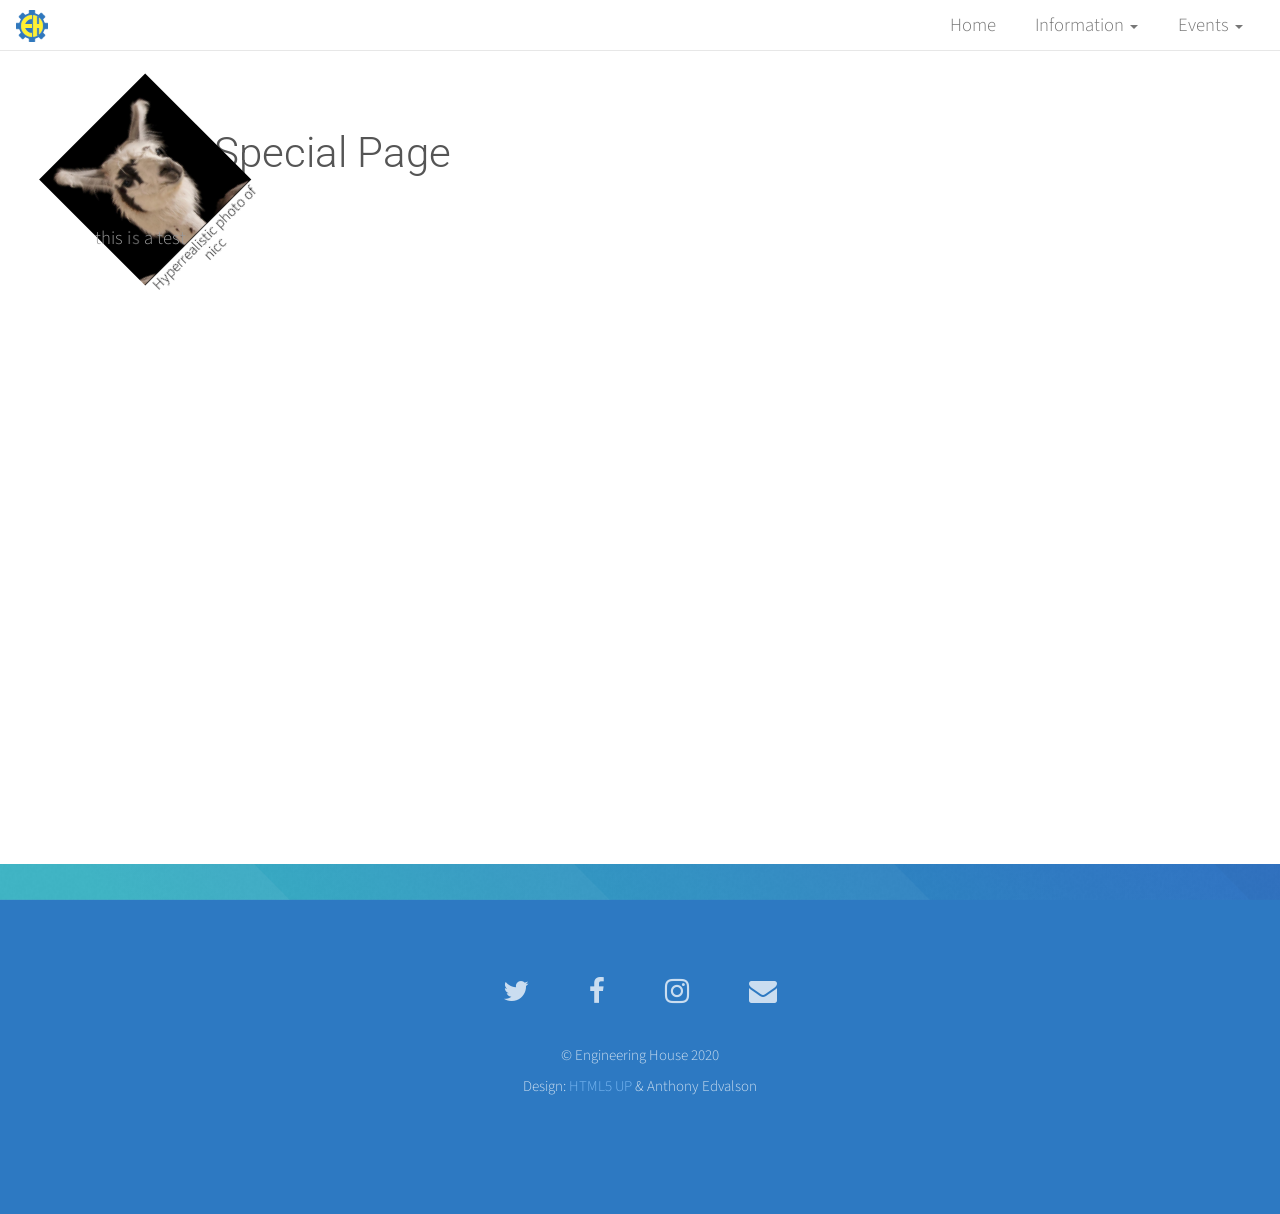
<file: NiccsSpecialPage.html>
<!DOCTYPE HTML>
<!--
    Photon by HTML5 UP
    html5up.net
    Free for personal and commercial use under the CCA 3.0 license (html5up.net/license)
-->
<html lang="en">
<head>
    <meta charset="utf-8" />
    <meta http-equiv="X-UA-Compatible" content="IE=edge">
    <meta name="viewport" content="width=device-width, initial-scale=1" />
    <link rel="shortcut icon" href="images/favicon.ico" type="image/x-icon" />

    <title>Nicc's Special Page</title>

    

    <link rel="stylesheet" href="Content/bootstrap.min.css" />
    <link rel="stylesheet" href="assets/css/main.css" />
    <link rel="stylesheet" href="Content/Site.css" />
    <link href="https://fonts.googleapis.com/css?family=Roboto" rel="stylesheet">
    <!--[if lte IE 8]><script src="assets/js/ie/html5shiv.js"></script><![endif]-->
    <!--[if lte IE 8]><link rel="stylesheet" href="assets/css/ie8.css" /><![endif]-->
    <!--[if lte IE 9]><link rel="stylesheet" href="assets/css/ie9.css" /><![endif]-->

    <script>
        (function(i,s,o,g,r,a,m){i['GoogleAnalyticsObject']=r;i[r]=i[r]||function(){
        (i[r].q=i[r].q||[]).push(arguments)},i[r].l=1*new Date();a=s.createElement(o),
        m=s.getElementsByTagName(o)[0];a.async=1;a.src=g;m.parentNode.insertBefore(a,m)
        })(window,document,'script','https://www.google-analytics.com/analytics.js','ga');

        ga('create', 'UA-83915670-1', 'auto');
        ga('send', 'pageview');
    </script>

    <script type="text/javascript">
        var x, n = 0, rotINT
        var vel = 0;
        function rotateLogo()
        {
            vel = vel + 1.5 / (vel + 1);
            x=document.getElementById("rotate")
            clearInterval(rotINT)
            rotINT = setInterval("startRotate()", 3)
        }
        function startRotate()
        {
            //n = n + 1
            //if (n >= 45) {
            //    clearInterval(rotINT)
            //    n = 0;
            //}

            //var k = n / 45.0
            //k = - k * k * (2 * k - 3) * 45

            n = (n + vel) % 360;
            var k = n;
            vel -= 0.0075;

            if (vel < 0)
                clearInterval(rotINT)

            x.style.transform="rotate(" + k + "deg)"
            x.style.webkitTransform="rotate(" + k + "deg)"
            x.style.OTransform="rotate(" + k + "deg)"
            x.style.MozTransform = "rotate(" + k + "deg)"
        }
    </script>

</head>
<body>

    <nav class="navbar navbar-default navbar-fixed-top" role="navigation">
        <div class="container">
            <div class="navbar-header">
                <button type="button" class="navbar-toggle" data-toggle="collapse" data-target=".navbar-collapse">
                    <span class="sr-only">Toggle navigation</span>
                    <span class="icon-bar"></span>
                    <span class="icon-bar"></span>
                    <span class="icon-bar"></span>
                </button>

                <a class="navbar-brand" href="index.html">
                    <div class="logo" onmouseover="rotateLogo()">
                        <div id="center" style="background-image: url('./images/LogoInside.png')"></div>
                        <div id="rotate" style="background-image: url('./images/LogoOutside.png')"></div>
                    </div>
                </a>
            </div>

            <div id="navbar" class="collapse navbar-collapse" role="navigation">
                <ul class="nav navbar-nav navbar-right">
                    <li><a href="index.html">Home</a></li>
                    <li class="dropdown">
                        <a href="#" class="dropdown-toggle" data-toggle="dropdown" role="button" aria-haspopup="true" aria-expanded="false">Information <span class="caret"></span></a>
                        <ul class="dropdown-menu">
                            <li><a href="Membership.html">Membership</a></li>
                            <li><a href="VirtualTour.html">Virtual Tour</a></li>
                            <li><a href="Leadership.html">Leadership</a></li>
							<li><a href="FAQ.html">FAQ</a></li>
                        </ul>
                    </li>

                    <li class="dropdown">
                        <a href="#" class="dropdown-toggle" data-toggle="dropdown" role="button" aria-haspopup="true" aria-expanded="false">Events <span class="caret"></span></a>
                        <ul class="dropdown-menu">
                            <li><a href="ImagineRIT.html">ImagineRIT</a></li>
                            <li><a href="PublicRelations.html">Public Relations</a></li>
                            <li><a href="Calendar.html">Calendar</a></li>
                        </ul>
                    </li>

                </ul>
            </div>
        </div>
    </nav>

    <section id="two" class="main style1">
        <div style="position: fixed; color: black; display: block; margin-left: 50px; margin-top: 50px; transform: rotate(-45deg);">
            <img style="position: absolute; left: 0; right: 0; margin: auto;" height="150" width="150" src="images/Nicc.PNG" alt="photo of nicc"> <br/>
            <p style="position: absolute; margin-top:120px; font-size: 15px; text-align: center; width: 150px; line-height: 15px; display: block;">Hyperrealistic photo of nicc</caption>
        </div>
        <div class="container">
            <header>
                <h1>Nicc's Special Page</h1>
                <p>this <strong>is</strong> a test</p>
            </header>
            <div class="row">
                <div class="col-sm-offset-1 col-sm-10">
                    <div class="embed-responsive embed-responsive-16by9">
                        <iframe width="560" height="315" src="https://www.youtube.com/embed/dQw4w9WgXcQ" frameborder="0" allow="accelerometer; autoplay; encrypted-media; gyroscope; picture-in-picture" allowfullscreen></iframe>
                    </div>
                </div>
            </div>
        </div>
    </section>


    <!-- Footer -->
    <section id="footer">
        <ul class="icons">
            <li><a href="https://twitter.com/RIT_Ehouse" target="_blank" class="icon alt fa-twitter"><span class="label">@RIT_Ehouse</span></a></li>
            <li><a href="https://www.facebook.com/RITEHouse/" target="_blank" class="icon alt fa-facebook"><span class="label">@RITEHouse</span></a></li>
            <li><a href="https://www.instagram.com/rit_ehouse/" target="_blank" class="icon alt fa-instagram"><span class="label">rit_ehouse</span></a></li>
            <li><a href="mailto: ehouserecruitment@gmail.com" target="_blank" class="icon alt fa-envelope"><span class="label">ehouserecruitment@gmail.com</span></a></li>
        </ul>
        <div class="copyright">
            &copy; Engineering House 2020
            <br />
            Design: <a href="http://html5up.net">HTML5 UP</a> &amp; Anthony Edvalson
        </div>
    </section>

    <!-- Scripts -->
    <script src="assets/js/jquery.min.js"></script>
    <script src="assets/js/jquery.scrolly.min.js"></script>
    <script src="assets/js/skel.min.js"></script>
    <script src="assets/js/util.js"></script>
    <!--[if lte IE 8]><script src="assets/js/ie/respond.min.js"></script><![endif]-->
    <script src="assets/js/main.js"></script>
    <script src="Scripts/bootstrap.min.js"></script>
</body>
</html>
</file>
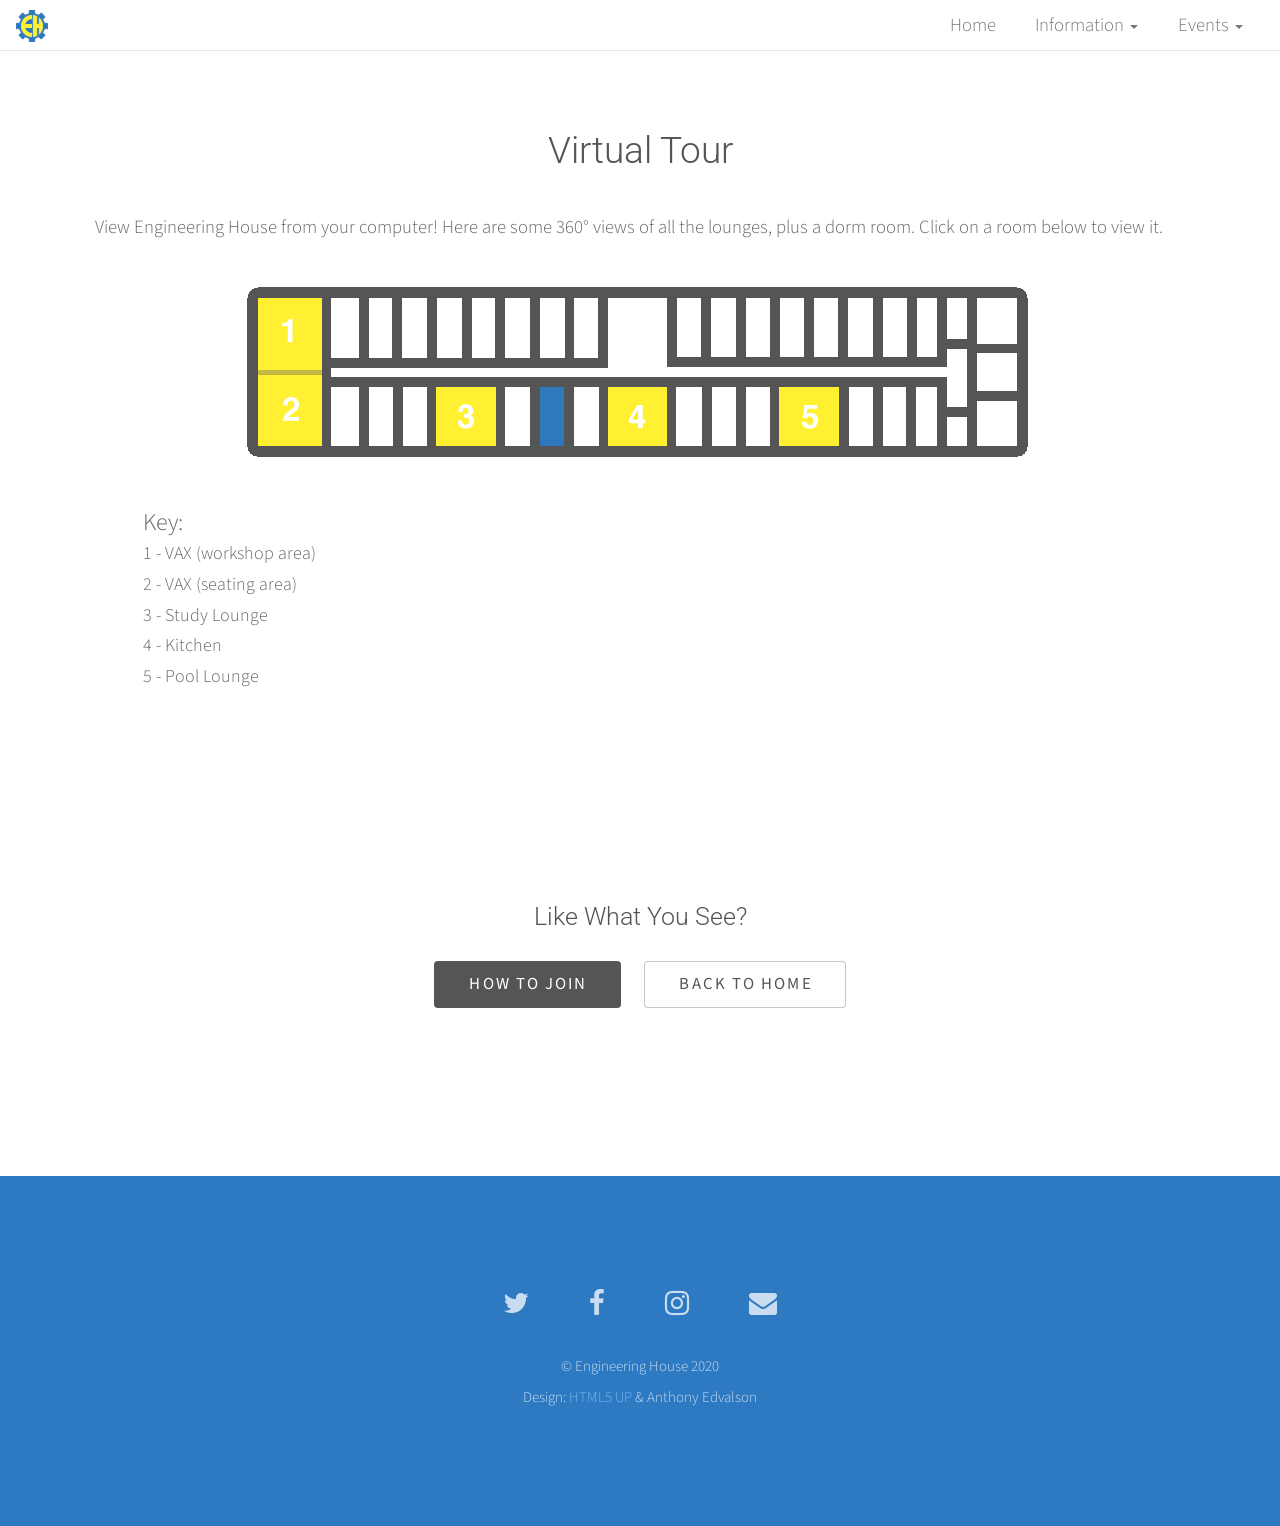
<file: VirtualTour.html>
﻿<!DOCTYPE HTML>
<!--
    Photon by HTML5 UP
    html5up.net
    Free for personal and commercial use under the CCA 3.0 license (html5up.net/license)
-->
<html lang="en">
<head>
    <meta charset="utf-8" />
    <meta http-equiv="X-UA-Compatible" content="IE=edge">
    <meta name="viewport" content="width=device-width, initial-scale=1" />
    <link rel="shortcut icon" href="images/favicon.ico" type="image/x-icon" />

    <title>Virtual Tour</title>

    <link rel="stylesheet" href="Content/bootstrap.min.css" />
    <link rel="stylesheet" href="assets/css/main.css" />
    <link rel="stylesheet" href="Content/Site.css" />
    <link href="https://fonts.googleapis.com/css?family=Roboto" rel="stylesheet">
    <!--[if lte IE 8]><script src="assets/js/ie/html5shiv.js"></script><![endif]-->
    <!--[if lte IE 8]><link rel="stylesheet" href="assets/css/ie8.css" /><![endif]-->
    <!--[if lte IE 9]><link rel="stylesheet" href="assets/css/ie9.css" /><![endif]-->

    <script>
        (function(i,s,o,g,r,a,m){i['GoogleAnalyticsObject']=r;i[r]=i[r]||function(){
        (i[r].q=i[r].q||[]).push(arguments)},i[r].l=1*new Date();a=s.createElement(o),
        m=s.getElementsByTagName(o)[0];a.async=1;a.src=g;m.parentNode.insertBefore(a,m)
        })(window,document,'script','https://www.google-analytics.com/analytics.js','ga');

        ga('create', 'UA-83915670-1', 'auto');
        ga('send', 'pageview');
    </script>

    <script type="text/javascript">
        var x, n = 0, rotINT
        var vel = 0;
        function rotateLogo()
        {
            vel = vel + 1.5 / (vel + 1);
            x=document.getElementById("rotate")
            clearInterval(rotINT)
            rotINT = setInterval("startRotate()", 3)
        }
        function startRotate()
        {
            //n = n + 1
            //if (n >= 45) {
            //    clearInterval(rotINT)
            //    n = 0;
            //}

            //var k = n / 45.0
            //k = - k * k * (2 * k - 3) * 45

            n = (n + vel) % 360;
            var k = n;
            vel -= 0.0075;

            if (vel < 0)
                clearInterval(rotINT)

            x.style.transform="rotate(" + k + "deg)"
            x.style.webkitTransform="rotate(" + k + "deg)"
            x.style.OTransform="rotate(" + k + "deg)"
            x.style.MozTransform = "rotate(" + k + "deg)"
        }
    </script>

</head>
<body>

    <nav class="navbar navbar-default navbar-fixed-top" role="navigation">
        <div class="container">
            <div class="navbar-header">
                <button type="button" class="navbar-toggle" data-toggle="collapse" data-target=".navbar-collapse">
                    <span class="sr-only">Toggle navigation</span>
                    <span class="icon-bar"></span>
                    <span class="icon-bar"></span>
                    <span class="icon-bar"></span>
                </button>

                <a class="navbar-brand" href="index.html">
                    <div class="logo" onmouseover="rotateLogo()">
                        <div id="center" style="background-image: url('./images/LogoInside.png')"></div>
                        <div id="rotate" style="background-image: url('./images/LogoOutside.png')"></div>
                    </div>
                </a>
            </div>

            <div id="navbar" class="collapse navbar-collapse" role="navigation">
                <ul class="nav navbar-nav navbar-right">
                    <li><a href="index.html">Home</a></li>
                    <li class="dropdown">
                        <a href="#" class="dropdown-toggle" data-toggle="dropdown" role="button" aria-haspopup="true" aria-expanded="false">Information <span class="caret"></span></a>
                        <ul class="dropdown-menu">
                            <li><a href="Membership.html">Membership</a></li>
                            <li><a href="VirtualTour.html">Virtual Tour</a></li>
                            <li><a href="Leadership.html">Leadership</a></li>
							<li><a href="FAQ.html">FAQ</a></li>
                        </ul>
                    </li>

                    <li class="dropdown">
                        <a href="#" class="dropdown-toggle" data-toggle="dropdown" role="button" aria-haspopup="true" aria-expanded="false">Events <span class="caret"></span></a>
                        <ul class="dropdown-menu">
                            <li><a href="ImagineRIT.html">ImagineRIT</a></li>
                            <li><a href="PublicRelations.html">Public Relations</a></li>
                            <li><a href="Calendar.html">Calendar</a></li>
                        </ul>
                    </li>

                </ul>
            </div>
        </div>
    </nav>
    <section id="one" class="main style1">
        <div class="container">
            <header>
                <h2 class="text-center">Virtual Tour</h2>
            </header>
            <p>View Engineering House from your computer! Here are some 360&deg; views of all the lounges, plus a dorm room. Click on a room below to view it.</p>
            <div id="map">
                <!-- Room Buttons -->
                <div style="width:63px;height:72px; margin-top:18px; margin-left:19px;" class="roomButton" input="" type="button" onclick="window.open('https://goo.gl/maps/Suj9Kiy97zF2')" value="View the VAX Workshop"></div>
                <div style="width:63px;height:72px; margin-top:93px; margin-left:19px;" class="roomButton" input="" type="button" onclick="window.open('https://goo.gl/maps/7CTcKvnXoCs')" value="View the VAX Theater"></div>
                <div style="width:59px;height:60px; margin-top:105px; margin-left:198px;" class="roomButton" input="" type="button" onclick="window.open('https://goo.gl/maps/1JLv5JpdVBn')" value="View the Study Lounge"></div>
                <div style="width:59px;height:60px; margin-top:105px; margin-left:369px;" class="roomButton" input="" type="button" onclick="window.open('https://goo.gl/TqmmKP')" value="View the Kitchen"></div>
                <div style="width:60px;height:60px; margin-top:105px; margin-left:540px;" class="roomButton" input="" type="button" onclick="window.open('https://goo.gl/maps/UiAX5xRPqTNfWD8L8')" value="View the Pool Lounge"></div>
                <div style="width:25px;height:60px; margin-top:105px; margin-left:300px;" class="roomButton" input="" type="button" onclick="window.open('http://goo.gl/zrYYqJ')" value="View a Room"></div>

                <img id="floormap" src="images/eh-floormap.png">

            </div>

            <div class="title" style="font-size:24px; text-align:left; margin-left:48px; margin-top:18px;">Key:</div>
            <div class="title" style="font-size:18px; text-align:left; margin-left:48px;">1 - VAX (workshop area)<br>2 - VAX (seating area)<br>3 - Study Lounge<br>4 - Kitchen<br>5 - Pool Lounge</div>
        </div>
        <div class="container">

        </div>
    </section>
    <section id="two" class="main style1 special thick">
        <div class="container">
            <header>
                <h3>Like What You See?</h3>
            </header>
            <ul class="actions">
                <li><a href="Membership.html" class="button special">How to Join</a></li>
                <li><a href="index.html" class="button">Back to Home</a></li>
            </ul>
        </div>
    </section>

    <!-- Footer -->
    <section id="footer">
        <ul class="icons">
            <li><a href="https://twitter.com/RIT_Ehouse" target="_blank" class="icon alt fa-twitter"><span class="label">@RIT_Ehouse</span></a></li>
            <li><a href="https://www.facebook.com/RITEHouse/" target="_blank" class="icon alt fa-facebook"><span class="label">@RITEHouse</span></a></li>
            <li><a href="https://www.instagram.com/rit_ehouse/" target="_blank" class="icon alt fa-instagram"><span class="label">rit_ehouse</span></a></li>
            <li><a href="mailto: ehouserecruitment@gmail.com" target="_blank" class="icon alt fa-envelope"><span class="label">ehouserecruitment@gmail.com</span></a></li>
        </ul>
        <div class="copyright">
            &copy; Engineering House 2020
            <br />
            Design: <a href="http://html5up.net">HTML5 UP</a> &amp; Anthony Edvalson
        </div>
    </section>

    <!-- Scripts -->
    <script src="assets/js/jquery.min.js"></script>
    <script src="assets/js/jquery.scrolly.min.js"></script>
    <script src="assets/js/skel.min.js"></script>
    <script src="assets/js/util.js"></script>
    <!--[if lte IE 8]><script src="assets/js/ie/respond.min.js"></script><![endif]-->
    <script src="assets/js/main.js"></script>
    <script src="Scripts/bootstrap.min.js"></script>
</body>
</html>
</file>
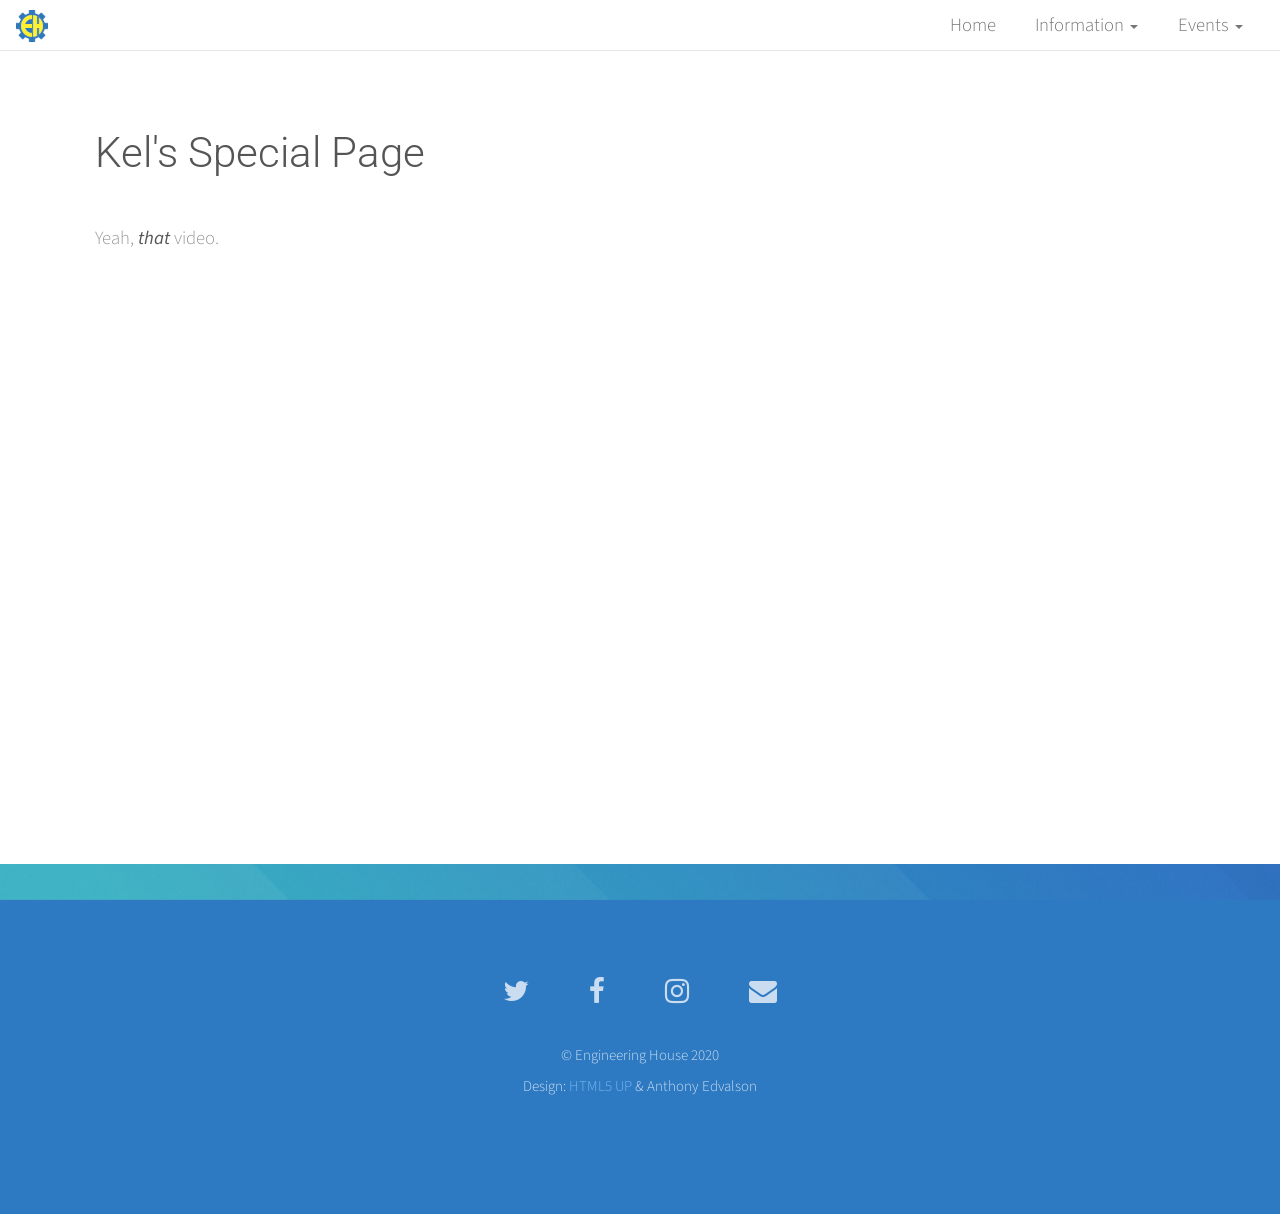
<file: VPSpecialPage.html>
﻿<!DOCTYPE HTML>
<!--
    Photon by HTML5 UP
    html5up.net
    Free for personal and commercial use under the CCA 3.0 license (html5up.net/license)
-->
<html lang="en">
<head>
    <meta charset="utf-8" />
    <meta http-equiv="X-UA-Compatible" content="IE=edge">
    <meta name="viewport" content="width=device-width, initial-scale=1" />
    <link rel="shortcut icon" href="images/favicon.ico" type="image/x-icon" />

    <title>Kel's Special Page</title>

    <link rel="stylesheet" href="Content/bootstrap.min.css" />
    <link rel="stylesheet" href="assets/css/main.css" />
    <link rel="stylesheet" href="Content/Site.css" />
    <link href="https://fonts.googleapis.com/css?family=Roboto" rel="stylesheet">
    <!--[if lte IE 8]><script src="assets/js/ie/html5shiv.js"></script><![endif]-->
    <!--[if lte IE 8]><link rel="stylesheet" href="assets/css/ie8.css" /><![endif]-->
    <!--[if lte IE 9]><link rel="stylesheet" href="assets/css/ie9.css" /><![endif]-->

    <script>
        (function(i,s,o,g,r,a,m){i['GoogleAnalyticsObject']=r;i[r]=i[r]||function(){
        (i[r].q=i[r].q||[]).push(arguments)},i[r].l=1*new Date();a=s.createElement(o),
        m=s.getElementsByTagName(o)[0];a.async=1;a.src=g;m.parentNode.insertBefore(a,m)
        })(window,document,'script','https://www.google-analytics.com/analytics.js','ga');

        ga('create', 'UA-83915670-1', 'auto');
        ga('send', 'pageview');
    </script>

    <script type="text/javascript">
        var x, n = 0, rotINT
        var vel = 0;
        function rotateLogo()
        {
            vel = vel + 1.5 / (vel + 1);
            x=document.getElementById("rotate")
            clearInterval(rotINT)
            rotINT = setInterval("startRotate()", 3)
        }
        function startRotate()
        {
            //n = n + 1
            //if (n >= 45) {
            //    clearInterval(rotINT)
            //    n = 0;
            //}

            //var k = n / 45.0
            //k = - k * k * (2 * k - 3) * 45

            n = (n + vel) % 360;
            var k = n;
            vel -= 0.0075;

            if (vel < 0)
                clearInterval(rotINT)

            x.style.transform="rotate(" + k + "deg)"
            x.style.webkitTransform="rotate(" + k + "deg)"
            x.style.OTransform="rotate(" + k + "deg)"
            x.style.MozTransform = "rotate(" + k + "deg)"
        }
    </script>

</head>
<body>

    <nav class="navbar navbar-default navbar-fixed-top" role="navigation">
        <div class="container">
            <div class="navbar-header">
                <button type="button" class="navbar-toggle" data-toggle="collapse" data-target=".navbar-collapse">
                    <span class="sr-only">Toggle navigation</span>
                    <span class="icon-bar"></span>
                    <span class="icon-bar"></span>
                    <span class="icon-bar"></span>
                </button>

                <a class="navbar-brand" href="index.html">
                    <div class="logo" onmouseover="rotateLogo()">
                        <div id="center" style="background-image: url('./images/LogoInside.png')"></div>
                        <div id="rotate" style="background-image: url('./images/LogoOutside.png')"></div>
                    </div>
                </a>
            </div>

            <div id="navbar" class="collapse navbar-collapse" role="navigation">
                <ul class="nav navbar-nav navbar-right">
                    <li><a href="index.html">Home</a></li>
                    <li class="dropdown">
                        <a href="#" class="dropdown-toggle" data-toggle="dropdown" role="button" aria-haspopup="true" aria-expanded="false">Information <span class="caret"></span></a>
                        <ul class="dropdown-menu">
                            <li><a href="Membership.html">Membership</a></li>
                            <li><a href="VirtualTour.html">Virtual Tour</a></li>
                            <li><a href="Leadership.html">Leadership</a></li>
							<li><a href="FAQ.html">FAQ</a></li>
                        </ul>
                    </li>

                    <li class="dropdown">
                        <a href="#" class="dropdown-toggle" data-toggle="dropdown" role="button" aria-haspopup="true" aria-expanded="false">Events <span class="caret"></span></a>
                        <ul class="dropdown-menu">
                            <li><a href="ImagineRIT.html">ImagineRIT</a></li>
                            <li><a href="PublicRelations.html">Public Relations</a></li>
                            <li><a href="Calendar.html">Calendar</a></li>
                        </ul>
                    </li>

                </ul>
            </div>
        </div>
    </nav>
    <section id="two" class="main style1">
        <div class="container">
            <header>
                <h1>Kel's Special Page</h1>
                <p>Yeah, <strong><em>that</em></strong> video.</p>
            </header>
            <div class="row">
                <div class="col-sm-offset-1 col-sm-10">
                    <div class="embed-responsive embed-responsive-16by9">
                        <iframe class="embed-responsive-item" src="https://www.youtube.com/embed/XAg5KjnAhuU?rel=0" allowfullscreen></iframe>
                    </div>
                </div>
            </div>
        </div>
    </section>


    <!-- Footer -->
    <section id="footer">
        <ul class="icons">
            <li><a href="https://twitter.com/RIT_Ehouse" target="_blank" class="icon alt fa-twitter"><span class="label">@RIT_Ehouse</span></a></li>
            <li><a href="https://www.facebook.com/RITEHouse/" target="_blank" class="icon alt fa-facebook"><span class="label">@RITEHouse</span></a></li>
            <li><a href="https://www.instagram.com/rit_ehouse/" target="_blank" class="icon alt fa-instagram"><span class="label">rit_ehouse</span></a></li>
            <li><a href="mailto: ehouserecruitment@gmail.com" target="_blank" class="icon alt fa-envelope"><span class="label">ehouserecruitment@gmail.com</span></a></li>
        </ul>
        <div class="copyright">
            &copy; Engineering House 2020
            <br />
            Design: <a href="http://html5up.net">HTML5 UP</a> &amp; Anthony Edvalson
        </div>
    </section>

    <!-- Scripts -->
    <script src="assets/js/jquery.min.js"></script>
    <script src="assets/js/jquery.scrolly.min.js"></script>
    <script src="assets/js/skel.min.js"></script>
    <script src="assets/js/util.js"></script>
    <!--[if lte IE 8]><script src="assets/js/ie/respond.min.js"></script><![endif]-->
    <script src="assets/js/main.js"></script>
    <script src="Scripts/bootstrap.min.js"></script>
</body>
</html>
</file>
<file: Content/Site.css>
﻿body {
    padding-top: 50px;
    padding-bottom: 20px;
}

/* Set padding to keep content from hitting the edges */
.body-content {
    padding-left: 15px;
    padding-right: 15px;
}

/* Override the default bootstrap behavior where horizontal description lists 
   will truncate terms that are too long to fit in the left column 
*/
.dl-horizontal dt {
    white-space: normal;
}

/* Set width on the form input elements since they're 100% wide by default */
input,
select,
textarea {
    max-width: 280px;
}

#header{
    margin-top: 50px;
}

#header, #footer{
    background-color: #2D79C2;
    background-image: url("../assets/css/images/overlay2.png"), url("../assets/css/images/overlay3.svg"), linear-gradient(45deg, #23A9BC 5%, #2D79C2 50%, #3459C7);
}

#header:after {
    background-image: linear-gradient(45deg, #23A9BC 5%, #2D79C2 50%, #3459C7);
}

#header .inner img{
    height: 200px; 
    margin-bottom: 1em
}

.navbar-default .navbar-collapse, .navbar-default .navbar-form, .navbar-header, .navbar-default {
    background-color: #fff;
}

/*nav ul{
    margin-top: 7.5px;
    position:absolute;
    right:1.5em;
    height: 50px;
}

nav ul li{
    display: inline-block;
    margin-left: 0;
    padding-left: 0;
    transition: background-color ease-out 0.2s
}

nav ul li:hover{
    background-color: rgba(255, 255, 255, 0.2)
}

nav ul li a{
    border: solid 1px rgba(255, 255, 255, 0);
    color: #fff;
    display: inline-block;
    line-height: 1em;
    text-decoration: none;
    padding: 0.25em 0.75em
}
nav ul li a:hover{
    color: #fff
}*/

.logo{
    margin-top: -13px;
    height: 32px;
    float: left;
}

.logo > div{
    position: absolute;
    height: 32px;
    width: 32px;
    background-size: cover;
    margin-top: 8px;
    margin-left: 16px;
}

.icon.style1:before {
	color: #F8C850;
}

.icon.style2:before {
	color: #F8D950;
}

.icon.style3:before {
	color: #F8EC50;
}

.icon.style4:before {
	color: #E3F34E;
}

.icon.style5:before {
	color: #B8E94B;
}

.icon.style6:before {
	color: #80DA46;
}

.echo{
    transform: rotate(45deg);
}

div.echo:before
{
    position: absolute;
    content: "";
    width: 100%;
    height: 100%;
    border: solid 1px rgba(255, 255, 255, 1);
    border-radius: 5px;
    transition: none;
}

div.echo:hover:before{
    transition: all ease-out 0.2s;
    border: solid 1px rgba(255, 255, 255, 0);
    transform: scale(1.3, 1.3);
}

div.echo span{
    transition: all ease-out 0.2s;
    background-color: rgba(255, 255, 255, 0);
}

div.echo:hover span{
    background-color: rgba(255, 255, 255, 0.1);
}

ul.major-icons li .icon{
    transform: rotate(0deg);
    font-size: 0.8em
}

ul.major-icons li .icon:before{
    transform: rotate(-45deg);
    transition: all ease-in-out 0.1s;
}

ul.major-icons li .echo:hover .icon:before{
    transform: rotate(-45deg) scale(1.1, 1.1);
}

.main.style2{
    background-color: #2D79C2;
    background-image: url("../assets/css/images/overlay2.png"), linear-gradient(135deg, #0FC3C3, #2D79C2 70%, #3A50C4);
}

.main.style3{
    background-color: #FFF031;
    background-image: url("../assets/css/images/overlay2.png"), linear-gradient(15deg, #FFCB31 10%, #FFF031 60%, #C5F32F);
    color: rgba(85, 85, 85, 0.75);
    background-attachment: fixed, fixed;
    background-size: auto, cover;
}

.icon>.label{
    display: block;
    font-size: 12px;
    line-height: 1em;
    margin-top: 0;
    color: rgba(255, 255, 255, 0);
    transform: translate(0, 0);
    transition: all ease-out 0.2s;
    position: absolute;
    left: 50%;
    transform: translate(-50%, 0);
}

ul.icons li {
    padding-right: 3em;
}

.icon:hover>.label,
.icon:active>.label,
.icon:focus>.label{
    transform: translate(-50%, 0.5em);
    transition: all ease-out 0.05s;
    color: rgba(255, 255, 255, 1);
}

body{
    padding-bottom: 0;
}

a:visited.icon{
    color: inherit;
}

.carousel{
    max-width:960px;
    margin-left: auto;
    margin-right: auto;
}

.carousel-indicators{
    margin-bottom: 0.5em
}

.container {
    max-width: none;
}

a:hover, a:focus {
    text-decoration: none;
}

.tile,
.tile-simple {
    width: 100%;
    padding-bottom: 100%;
    position: relative;
    border-radius: 5px;
    overflow: hidden;
}

.tile img,
.tile-simple img{
    position: absolute;
    left: 0;
    right: 0;
    top: 0;
    bottom: 0;
    width:100%;
}

.tile img{
    transition: all ease-in 0.15s;
    transform: scale(1.02);
}

.tile div {
    border-radius: 5px;
    position: absolute;
    text-align: center;
    color: #fff;
    opacity: 0;
    font-size: 1.75em;
    padding: 0.5em;
    top: 0;
    bottom:0;
    right:0;
    left:0;
    transition: all ease-in 0.15s;
    transform: scale(1.2);
}

.tile:hover div{
    transition: all ease-out 0.15s;
    opacity: 1;
    transform: scale(1)
}

.tile:hover img{
    transition: all ease-out 0.15s;
    transform: scale(1);
    filter: grayscale(100%) blur(4px);
    -webkit-filter: grayscale(100%) blur(4px);
    -moz-filter: grayscale(100%) blur(4px);
    -o-filter: grayscale(100%) blur(4px);
    -ms-filter: grayscale(100%) blur(4px);
}

.tile.style1 div{
    background-color: rgba(39, 149, 191, 0.80);
}
.tile.style2 div{
    background-color: rgba(45, 121, 194, 0.80);
}
.tile.style3 div{
    background-color: rgba(52, 91, 199, 0.80);
}

.tile div span{
    font-family: 'Roboto', sans-serif;
    display: block;
    margin-top: 50%;
    transform: translate(0, -50%);
    line-height: 1em;
    font-weight: 500;
}

h1, h2, h3, h4, h5, h6 {
    font-family: 'Roboto', sans-serif;
}

.imagine-text{
    position: relative;
}

.imagine-text p{
    margin-bottom: 0.5em;
}

.roomButton {
    z-index: 2;
    position: absolute;
    float: left;
    cursor: pointer;
    transition: all ease-out 0.2s;
}

.roomButton:hover {
    background-color: rgba(255, 255, 255, 0.5);
}

#map{
    position: relative;
    margin-left: auto;
    display: table;
    margin-right: auto;
}

.main {
    padding: 4em 0 4em 0;
    margin-top: 0;
}

.profiles .profile-pic{
    width: 200px;
    height: 200px;
    overflow: hidden;
    border-radius: 100%;
    background-position: center;
    background-size: 100%;
    position: relative;
    transition: all ease-in-out 0.15s;
    border: 1px solid rgba(100, 100, 100, 1);
    margin-left: auto;
    margin-right: auto;
    margin-bottom: 1em;
}

.profiles header p{
    margin-bottom: 0.5em;
}

.profiles .profile-pic:hover {
    background-size: 110%;
    overflow: visible;
}

.profiles .profile-pic:before {
    position: absolute;
    content: "";
    width: 100%;
    height: 100%;
    border: 1px solid #555;
    opacity: 1;
    transform: scale(1);
    transition: none;
    left: 0;
    border-radius: 100%;
}

.profiles .profile-pic:hover:before {
    opacity: 0;
    transform: scale(1.2);
    transition: all ease-out 0.2s;
}

.profiles .profile-pic:after {
    position: absolute;
    content: "";
    width: 100%;
    height: 100%;
    opacity: 0;
    background-color: #fff;
    transition: all ease-in 0.2s;
    left: 0;
}

.profiles .profile-pic:hover:after {
    opacity: 0.2;
    transition: all ease-out 0.2s;
}

.profiles h3 {
    margin-bottom: 0.5em;
}

.profiles .row{
    padding: 0 0.75em;
}

.profiles .row > *{
    margin-bottom: 2em;
}

section{
    margin-top: -80px;
    padding-top: 80px;
}

#footer{
    margin-top: 0;
}


@media screen and (max-width: 991px)
{
    .profiles .profile-pic{
        width: 160px;
        height: 160px;
    }
}

.thick{
    padding-top: 7em;
    padding-bottom: 7em;
}

.style2 hr{
    border-bottom: solid 1px rgba(255, 255, 255, 0.5);
}

a:link,
a:visited {
    border-bottom-style: none;
    color: #79B7F2;
}

a:hover,
a:active{
    color: #278CEE;
}

a.icon {
    color: inherit;
}

@media (min-width: 768px)
{
    .navbar-default .navbar-nav>li>a:hover:before,
    .navbar-default .navbar-nav>li>a:active:before {
        top: 0;
    }

    .navbar-default .navbar-nav>li>a:before {
        content: "";
        position: absolute;
        top: -4px;
        height: 0;
        left: 0;
        width: 100%;
        border-top: 4px solid #5DA7EF;
        -webkit-transition: top 100ms;
        -o-transition: top 100ms;
        transition: top 100ms;
    }
}

.navbar .container{
    width: 100%;
    padding: 0;
}

body{
    margin-top: 50px;
    padding-top: 0;
}

.navbar-default .navbar-collapse{
    margin-right: 2em;
}

.leadership img{
    border-radius: 100%;
}

.leadership section img{
    display: block;
    width: 65%;
    margin-bottom: 1em;
    margin-left: 2%;
    margin-right: 2%;
    margin-top: 1em;
    position: relative;
    display: inline-block;
}

.leadership section div{
    position: relative;
    display: inline-block;

    width: 80%;
    right:0;
}


.leadership hr{
    width: 84%;
    margin-left: 16%;
    margin-top: 0;
    border-bottom-color: rgba(144, 144, 144, 0.2);
}

.style2 .leadership hr{
    border-bottom-color: rgba(255, 255, 255, 0.2);
}


/*NEW LEADERSHIP FORMATTING*/

.leadership section {
    width: 25%;
    display: inline-block;
    position: relative;
    float:left;
    text-align:center;
}

/*.leadership section:after {
    width: 25%;
    display: inline-block;
    position: relative;
    float:left;
}*/

.leadership header p{
    padding: 0.25em 0;
    border-bottom: 1px solid #ddd;
    border-top: 1px solid #ddd;
    color: #555;
}

.leadership section:before{
    background-image: linear-gradient(rgba(255, 255, 255, 0.2), rgba(255, 255, 255, 0));
    content: "";
    position: absolute;
    left: 0;
    width: 1px;
    height: 500px;
    top: 100px;
}

.leadership section:first-of-type:before {
    display: none;
}

.leadership section>div>p,
.leadership .media-body>p:last-child{
    font-size: 0.8em;
    text-align: left;
    line-height: 1.6em;
}

.leadership .media img{
    width: 200px;
    margin-left: 2em;
    margin-right: 2em;
}

.leadership .media-body>p{
    margin-bottom: 1em;
}

.leadership .media{
    margin-bottom: 3em;
}

.leadership hr {
    display: none;
}

@media (max-width: 768px) {

    .leadership section {
        width: 100%;
        display: block;
    }

    .leadership .media-left{
        display: block;
        text-align: center;
        width: 90%;
        padding: 0;
        margin-left: auto;
        margin-right: auto;
    }

    .leadership section:before {
        display: none;
    }

    .leadership section img{
        width: 45%;
    }

    .leadership .media img{
        width: 50%;
        margin-bottom: 2em;
    }

    .leadership .media-body{
        text-align: center;
        padding-left: 3em;
        padding-right: 3em;
    }

    .leadership .media-heading{
            font-size: 1.15em;
    }

    .leadership .media-subtitle{
        padding: 0.25em 0;
        border-bottom: 1px solid #ddd;
        border-top: 1px solid #ddd;
        color: #555;
    }

    .leadership hr {
        display: block;
    }
}

@media screen and (max-width: 980px) {
    .\31 2u\28medium\29, .\31 2u\24\28medium\29 {
        width: inherit;
        clear: none;
        margin-left: 0;
    }
}

@media screen and (max-width: 991px) {
    .\31 2u\28medium\29, .\31 2u\24\28medium\29 {
        width: 100%;
        clear: none;
        margin-left: 0;
    }
}

.icon.special{
    position: relative;
    margin-left: auto;
    display: table;
    margin-right: auto;
    margin-bottom: 3em;
    width:80%;
    text-align: center;
    padding-bottom: 1.5em;
    border-bottom: 1px rgba(255, 255, 255, 0.2) solid;
}

.leadership section:nth-of-type(5)
{
    margin-left: 12.5%;
}

.navbar-toggle {
    margin-right:22px;
    padding: 8px;
    height: 34px;
}

.navbar-default .navbar-toggle:focus,
.navbar-default .navbar-toggle:hover{
    background-color: #4F8ECB;
    border-color: #4F8ECB;
}

.navbar-default .navbar-toggle:focus .icon-bar,
.navbar-default .navbar-toggle:hover .icon-bar {
    background-color: #fff;
    border-color: #fff;
}


.carousel-inner > .item > a > img, .carousel-inner > .item > img,
.carousel-control {
    border-radius: 10px;
}

ul.alt li{
    border: none;
    display: inline-block;
    margin-left: 1em;
}

.nav ul li{
    padding-left: 0;
    font-size: 1.2em;

}

.dropdown-menu>li>a{
    color: #666;
    transition: all ease-out 0.07s;
}
.navbar-default .navbar-nav>li>a{
    transition: all ease-out 0.12s;
}

header.major:after {
    width: 8em;
}

#events img{
    width: 100%;
    border-radius: 4px;
    margin-bottom: 1em;
}

#events header p{
    margin-bottom: 0.5em;
}

#events header h2{
    margin-bottom: 0.75em;
}

#header p {
    font-size: 1.2em;
}

a.carousel-control {
    color: #fff;
}
</file>
<file: assets/css/ie8.css>
/*
	Photon by HTML5 UP
	html5up.net | @ajlkn
	Free for personal and commercial use under the CCA 3.0 license (html5up.net/license)
*/

/* Basic */

	hr {
		border-bottom: solid 1px #ccc;
	}

	blockquote {
		border-left: solid 4px #ccc;
	}

	code {
		border: solid 1px #ccc;
	}

/* Section/Article */

	header.major:after {
		background: #ccc;
	}

/* Form */

	input[type="text"],
	input[type="password"],
	input[type="email"],
	select,
	textarea {
		-ms-behavior: url("assets/js/ie/PIE.htc");
		border: solid 1px #ccc;
		position: relative;
	}

/* List */

	ul.alt li {
		border-top: solid 1px #ccc;
	}

	ul.major-icons li .icon {
		-ms-behavior: url("assets/js/ie/PIE.htc");
		border: solid 1px #ccc;
		position: relative;
	}

/* Table */

	table thead {
		border-bottom: solid 1px #ccc;
	}

	table tfoot {
		border-top: solid 1px #ccc;
	}

	table.alt tbody tr td {
		border: solid 1px #ccc;
		border-left-width: 0;
		border-top-width: 0;
	}

/* Button */

	input[type="submit"],
	input[type="reset"],
	input[type="button"],
	button,
	.button {
		-ms-behavior: url("assets/js/ie/PIE.htc");
		border: solid 1px #ccc;
		position: relative;
	}

/* Image */

	.image {
		-ms-behavior: url("assets/js/ie/PIE.htc");
	}

		.image img {
			-ms-behavior: url("assets/js/ie/PIE.htc");
			position: relative;
		}

/* Main */

	.main.style2 {
		background-color: #333;
		color: #ffffff;
		-ms-behavior: url("assets/js/ie/backgroundsize.min.htc");
		background-image: url(".././images/header.jpg");
		background-size: cover;
		position: relative;
	}

		.main.style2 a {
			border-bottom-color: #ffffff;
		}

			.main.style2 a:hover {
				color: #ffffff;
			}

		.main.style2 h1, .main.style2 h2, .main.style2 h3, .main.style2 h4, .main.style2 h5, .main.style2 h6, .main.style2 strong, .main.style2 b {
			color: #ffffff;
		}

		.main.style2 header p {
			color: #ffffff;
		}

		.main.style2 header.major:after {
			background: #ffffff;
		}

		.main.style2 input[type="submit"],
		.main.style2 input[type="reset"],
		.main.style2 input[type="button"],
		.main.style2 button,
		.main.style2 .button {
			border: solid 1px #ffffff !important;
			color: #ffffff !important;
		}

			.main.style2 input[type="submit"]:hover,
			.main.style2 input[type="reset"]:hover,
			.main.style2 input[type="button"]:hover,
			.main.style2 button:hover,
			.main.style2 .button:hover {
				background-color: transparent;
			}

			.main.style2 input[type="submit"]:active,
			.main.style2 input[type="reset"]:active,
			.main.style2 input[type="button"]:active,
			.main.style2 button:active,
			.main.style2 .button:active {
				background-color: transparent;
			}

			.main.style2 input[type="submit"].special,
			.main.style2 input[type="reset"].special,
			.main.style2 input[type="button"].special,
			.main.style2 button.special,
			.main.style2 .button.special {
				background-color: #ffffff;
				border: solid 1px #ffffff !important;
				color: #333 !important;
			}

				.main.style2 input[type="submit"].special:hover,
				.main.style2 input[type="reset"].special:hover,
				.main.style2 input[type="button"].special:hover,
				.main.style2 button.special:hover,
				.main.style2 .button.special:hover {
					background-color: transparent !important;
					color: #ffffff !important;
				}

				.main.style2 input[type="submit"].special:active,
				.main.style2 input[type="reset"].special:active,
				.main.style2 input[type="button"].special:active,
				.main.style2 button.special:active,
				.main.style2 .button.special:active {
					background-color: transparent !important;
				}

		.main.style2 ul.major-icons li .icon {
			border-color: #ffffff;
		}

		.main.style2 .icon.major {
			color: #ffffff;
		}

		.main.style2:before {
			background-image: url("images/overlay1.png");
			content: '';
			height: 100%;
			left: 0;
			position: absolute;
			top: 0;
			width: 100%;
		}

		.main.style2 > * {
			position: relative;
			z-index: 1;
		}

/* Header */

	#header {
		background-color: #4686a0;
		color: #ffffff;
	}

		#header a {
			border-bottom-color: #ffffff;
		}

			#header a:hover {
				color: #ffffff;
			}

		#header h1, #header h2, #header h3, #header h4, #header h5, #header h6, #header strong, #header b {
			color: #ffffff;
		}

		#header header p {
			color: #ffffff;
		}

		#header header.major:after {
			background: #ffffff;
		}

		#header input[type="submit"],
		#header input[type="reset"],
		#header input[type="button"],
		#header button,
		#header .button {
			border: solid 1px #ffffff !important;
			color: #ffffff !important;
		}

			#header input[type="submit"]:hover,
			#header input[type="reset"]:hover,
			#header input[type="button"]:hover,
			#header button:hover,
			#header .button:hover {
				background-color: transparent;
			}

			#header input[type="submit"]:active,
			#header input[type="reset"]:active,
			#header input[type="button"]:active,
			#header button:active,
			#header .button:active {
				background-color: transparent;
			}

			#header input[type="submit"].special,
			#header input[type="reset"].special,
			#header input[type="button"].special,
			#header button.special,
			#header .button.special {
				background-color: #ffffff;
				border: solid 1px #ffffff !important;
				color: #4686a0 !important;
			}

				#header input[type="submit"].special:hover,
				#header input[type="reset"].special:hover,
				#header input[type="button"].special:hover,
				#header button.special:hover,
				#header .button.special:hover {
					background-color: transparent !important;
					color: #ffffff !important;
				}

				#header input[type="submit"].special:active,
				#header input[type="reset"].special:active,
				#header input[type="button"].special:active,
				#header button.special:active,
				#header .button.special:active {
					background-color: transparent !important;
				}

		#header ul.major-icons li .icon {
			border-color: #ffffff;
		}

		#header .icon.major {
			color: #ffffff;
		}

/* Footer */

	#footer {
		background-color: #4686a0;
		color: #ffffff;
	}

		#footer a {
			border-bottom-color: #ffffff;
		}

			#footer a:hover {
				color: #ffffff;
			}

		#footer h1, #footer h2, #footer h3, #footer h4, #footer h5, #footer h6, #footer strong, #footer b {
			color: #ffffff;
		}

		#footer header p {
			color: #ffffff;
		}

		#footer header.major:after {
			background: #ffffff;
		}

		#footer input[type="submit"],
		#footer input[type="reset"],
		#footer input[type="button"],
		#footer button,
		#footer .button {
			border: solid 1px #ffffff !important;
			color: #ffffff !important;
		}

			#footer input[type="submit"]:hover,
			#footer input[type="reset"]:hover,
			#footer input[type="button"]:hover,
			#footer button:hover,
			#footer .button:hover {
				background-color: transparent;
			}

			#footer input[type="submit"]:active,
			#footer input[type="reset"]:active,
			#footer input[type="button"]:active,
			#footer button:active,
			#footer .button:active {
				background-color: transparent;
			}

			#footer input[type="submit"].special,
			#footer input[type="reset"].special,
			#footer input[type="button"].special,
			#footer button.special,
			#footer .button.special {
				background-color: #ffffff;
				border: solid 1px #ffffff !important;
				color: #4686a0 !important;
			}

				#footer input[type="submit"].special:hover,
				#footer input[type="reset"].special:hover,
				#footer input[type="button"].special:hover,
				#footer button.special:hover,
				#footer .button.special:hover {
					background-color: transparent !important;
					color: #ffffff !important;
				}

				#footer input[type="submit"].special:active,
				#footer input[type="reset"].special:active,
				#footer input[type="button"].special:active,
				#footer button.special:active,
				#footer .button.special:active {
					background-color: transparent !important;
				}

		#footer ul.major-icons li .icon {
			border-color: #ffffff;
		}

		#footer .icon.major {
			color: #ffffff;
		}
</file>
<file: assets/css/ie9.css>
/*
	Photon by HTML5 UP
	html5up.net | @ajlkn
	Free for personal and commercial use under the CCA 3.0 license (html5up.net/license)
*/

/* Header */

	#header {
		background-image: none;
		filter: progid:DXImageTransform.Microsoft.Gradient(startColorStr="#4fa49a", endColorStr="#4361c2", GradientType=1);
		position: relative;
	}

		#header:before {
			background-image: url("images/overlay2.png"), url("images/overlay3.svg");
			background-position: top left,							center center;
			background-size: auto,								cover;
			content: '';
			height: 100%;
			left: 0;
			position: absolute;
			top: 0;
			width: 100%;
		}

		#header > * {
			position: relative;
			z-index: 1;
		}

/* Footer */

	#footer {
		background-image: none;
		filter: progid:DXImageTransform.Microsoft.Gradient(startColorStr="#4361c2", endColorStr="#4fa49a", GradientType=1);
		position: relative;
	}

		#footer:before {
			background-image: url("images/overlay2.png"), url("images/overlay4.svg");
			background-position: top left,							center center;
			background-size: auto,								cover;
			content: '';
			height: 100%;
			left: 0;
			position: absolute;
			top: 0;
			width: 100%;
		}

		#footer > * {
			position: relative;
			z-index: 1;
		}
</file>
<file: assets/css/main.css>
@import url("font-awesome.min.css");
@import url("http://fonts.googleapis.com/css?family=Source+Sans+Pro:300,300italic,400,400italic");

/*
	Photon by HTML5 UP
	html5up.net | @ajlkn
	Free for personal and commercial use under the CCA 3.0 license (html5up.net/license)
*/

/* Reset */

	html, body, div, span, applet, object, iframe, h1, h2, h3, h4, h5, h6, p, blockquote, pre, a, abbr, acronym, address, big, cite, code, del, dfn, em, img, ins, kbd, q, s, samp, small, strike, strong, sub, sup, tt, var, b, u, i, center, dl, dt, dd, ol, ul, li, fieldset, form, label, legend, table, caption, tbody, tfoot, thead, tr, th, td, article, aside, canvas, details, embed, figure, figcaption, footer, header, hgroup, menu, nav, output, ruby, section, summary, time, mark, audio, video {
		margin: 0;
		padding: 0;
		border: 0;
		font-size: 100%;
		font: inherit;
		vertical-align: baseline;
	}

	article, aside, details, figcaption, figure, footer, header, hgroup, menu, nav, section {
		display: block;
	}

	body {
		line-height: 1;
	}

	ol, ul {
		list-style: none;
	}

	blockquote, q {
		quotes: none;
	}

	blockquote:before, blockquote:after, q:before, q:after {
		content: '';
		content: none;
	}

	table {
		border-collapse: collapse;
		border-spacing: 0;
	}

	body {
		-webkit-text-size-adjust: none;
	}

/* Box Model */

	*, *:before, *:after {
		-moz-box-sizing: border-box;
		-webkit-box-sizing: border-box;
		box-sizing: border-box;
	}

/* Containers */

	.container {
		margin-left: auto;
		margin-right: auto;
	}

	.container.\31 25\25 {
		width: 100%;
		max-width: 75em;
		min-width: 60em;
	}

	.container.\37 5\25 {
		width: 45em;
	}

	.container.\35 0\25 {
		width: 30em;
	}

	.container.\32 5\25 {
		width: 15em;
	}

	.container {
		width: 60em;
	}

	@media screen and (max-width: 1680px) {

		.container.\31 25\25 {
			width: 100%;
			max-width: 75em;
			min-width: 60em;
		}

		.container.\37 5\25 {
			width: 45em;
		}

		.container.\35 0\25 {
			width: 30em;
		}

		.container.\32 5\25 {
			width: 15em;
		}

		.container {
			width: 60em;
		}

	}

	@media screen and (max-width: 1140px) {

		.container.\31 25\25 {
			width: 100%;
			max-width: 112.5%;
			min-width: 90%;
		}

		.container.\37 5\25 {
			width: 67.5%;
		}

		.container.\35 0\25 {
			width: 45%;
		}

		.container.\32 5\25 {
			width: 22.5%;
		}

		.container {
			width: 90%;
		}

	}

	@media screen and (max-width: 980px) {

		.container.\31 25\25 {
			width: 100%;
			max-width: 125%;
			min-width: 100%;
		}

		.container.\37 5\25 {
			width: 75%;
		}

		.container.\35 0\25 {
			width: 50%;
		}

		.container.\32 5\25 {
			width: 25%;
		}

		.container {
			width: 100% !important;
		}

	}

	@media screen and (max-width: 736px) {

		.container.\31 25\25 {
			width: 100%;
			max-width: 125%;
			min-width: 100%;
		}

		.container.\37 5\25 {
			width: 75%;
		}

		.container.\35 0\25 {
			width: 50%;
		}

		.container.\32 5\25 {
			width: 25%;
		}

		.container {
			width: 100% !important;
		}

	}

	@media screen and (max-width: 480px) {

		.container.\31 25\25 {
			width: 100%;
			max-width: 125%;
			min-width: 100%;
		}

		.container.\37 5\25 {
			width: 75%;
		}

		.container.\35 0\25 {
			width: 50%;
		}

		.container.\32 5\25 {
			width: 25%;
		}

		.container {
			width: 100% !important;
		}

	}

	@media screen and (max-width: 320px) {

		.container.\31 25\25 {
			width: 100%;
			max-width: 125%;
			min-width: 100%;
		}

		.container.\37 5\25 {
			width: 75%;
		}

		.container.\35 0\25 {
			width: 50%;
		}

		.container.\32 5\25 {
			width: 25%;
		}

		.container {
			width: 100% !important;
		}

	}

/* Grid */

	.row {
		border-bottom: solid 1px transparent;
		-moz-box-sizing: border-box;
		-webkit-box-sizing: border-box;
		box-sizing: border-box;
	}

	.row > * {
		float: left;
		-moz-box-sizing: border-box;
		-webkit-box-sizing: border-box;
		box-sizing: border-box;
	}

	.row:after, .row:before {
		content: '';
		display: block;
		clear: both;
		height: 0;
	}

	.row.uniform > * > :first-child {
		margin-top: 0;
	}

	.row.uniform > * > :last-child {
		margin-bottom: 0;
	}

	.row.\30 \25 > * {
		padding: 0 0 0 0em;
	}

	.row.\30 \25 {
		margin: 0 0 -1px 0em;
	}

	.row.uniform.\30 \25 > * {
		padding: 0em 0 0 0em;
	}

	.row.uniform.\30 \25 {
		margin: 0em 0 -1px 0em;
	}

	.row > * {
		padding: 0 0 0 2em;
	}

	.row {
		margin: 0 0 -1px -2em;
	}

	.row.uniform > * {
		padding: 2em 0 0 2em;
	}

	.row.uniform {
		margin: -2em 0 -1px -2em;
	}

	.row.\32 00\25 > * {
		padding: 0 0 0 4em;
	}

	.row.\32 00\25 {
		margin: 0 0 -1px -4em;
	}

	.row.uniform.\32 00\25 > * {
		padding: 4em 0 0 4em;
	}

	.row.uniform.\32 00\25 {
		margin: -4em 0 -1px -4em;
	}

	.row.\31 50\25 > * {
		padding: 0 0 0 3em;
	}

	.row.\31 50\25 {
		margin: 0 0 -1px -3em;
	}

	.row.uniform.\31 50\25 > * {
		padding: 3em 0 0 3em;
	}

	.row.uniform.\31 50\25 {
		margin: -3em 0 -1px -3em;
	}

	.row.\35 0\25 > * {
		padding: 0 0 0 1em;
	}

	.row.\35 0\25 {
		margin: 0 0 -1px -1em;
	}

	.row.uniform.\35 0\25 > * {
		padding: 1em 0 0 1em;
	}

	.row.uniform.\35 0\25 {
		margin: -1em 0 -1px -1em;
	}

	.row.\32 5\25 > * {
		padding: 0 0 0 0.5em;
	}

	.row.\32 5\25 {
		margin: 0 0 -1px -0.5em;
	}

	.row.uniform.\32 5\25 > * {
		padding: 0.5em 0 0 0.5em;
	}

	.row.uniform.\32 5\25 {
		margin: -0.5em 0 -1px -0.5em;
	}

	.\31 2u, .\31 2u\24 {
		width: 100%;
		clear: none;
		margin-left: 0;
	}

	.\31 1u, .\31 1u\24 {
		width: 91.6666666667%;
		clear: none;
		margin-left: 0;
	}

	.\31 0u, .\31 0u\24 {
		width: 83.3333333333%;
		clear: none;
		margin-left: 0;
	}

	.\39 u, .\39 u\24 {
		width: 75%;
		clear: none;
		margin-left: 0;
	}

	.\38 u, .\38 u\24 {
		width: 66.6666666667%;
		clear: none;
		margin-left: 0;
	}

	.\37 u, .\37 u\24 {
		width: 58.3333333333%;
		clear: none;
		margin-left: 0;
	}

	.\36 u, .\36 u\24 {
		width: 50%;
		clear: none;
		margin-left: 0;
	}

	.\35 u, .\35 u\24 {
		width: 41.6666666667%;
		clear: none;
		margin-left: 0;
	}

	.\34 u, .\34 u\24 {
		width: 33.3333333333%;
		clear: none;
		margin-left: 0;
	}

	.\33 u, .\33 u\24 {
		width: 25%;
		clear: none;
		margin-left: 0;
	}

	.\32 u, .\32 u\24 {
		width: 16.6666666667%;
		clear: none;
		margin-left: 0;
	}

	.\31 u, .\31 u\24 {
		width: 8.3333333333%;
		clear: none;
		margin-left: 0;
	}

	.\31 2u\24 + *,
	.\31 1u\24 + *,
	.\31 0u\24 + *,
	.\39 u\24 + *,
	.\38 u\24 + *,
	.\37 u\24 + *,
	.\36 u\24 + *,
	.\35 u\24 + *,
	.\34 u\24 + *,
	.\33 u\24 + *,
	.\32 u\24 + *,
	.\31 u\24 + * {
		clear: left;
	}

	.\-11u {
		margin-left: 91.66667%;
	}

	.\-10u {
		margin-left: 83.33333%;
	}

	.\-9u {
		margin-left: 75%;
	}

	.\-8u {
		margin-left: 66.66667%;
	}

	.\-7u {
		margin-left: 58.33333%;
	}

	.\-6u {
		margin-left: 50%;
	}

	.\-5u {
		margin-left: 41.66667%;
	}

	.\-4u {
		margin-left: 33.33333%;
	}

	.\-3u {
		margin-left: 25%;
	}

	.\-2u {
		margin-left: 16.66667%;
	}

	.\-1u {
		margin-left: 8.33333%;
	}

	@media screen and (max-width: 1680px) {

		.row > * {
			padding: 0 0 0 2em;
		}

		.row {
			margin: 0 0 -1px -2em;
		}

		.row.uniform > * {
			padding: 2em 0 0 2em;
		}

		.row.uniform {
			margin: -2em 0 -1px -2em;
		}

		.row.\32 00\25 > * {
			padding: 0 0 0 4em;
		}

		.row.\32 00\25 {
			margin: 0 0 -1px -4em;
		}

		.row.uniform.\32 00\25 > * {
			padding: 4em 0 0 4em;
		}

		.row.uniform.\32 00\25 {
			margin: -4em 0 -1px -4em;
		}

		.row.\31 50\25 > * {
			padding: 0 0 0 3em;
		}

		.row.\31 50\25 {
			margin: 0 0 -1px -3em;
		}

		.row.uniform.\31 50\25 > * {
			padding: 3em 0 0 3em;
		}

		.row.uniform.\31 50\25 {
			margin: -3em 0 -1px -3em;
		}

		.row.\35 0\25 > * {
			padding: 0 0 0 1em;
		}

		.row.\35 0\25 {
			margin: 0 0 -1px -1em;
		}

		.row.uniform.\35 0\25 > * {
			padding: 1em 0 0 1em;
		}

		.row.uniform.\35 0\25 {
			margin: -1em 0 -1px -1em;
		}

		.row.\32 5\25 > * {
			padding: 0 0 0 0.5em;
		}

		.row.\32 5\25 {
			margin: 0 0 -1px -0.5em;
		}

		.row.uniform.\32 5\25 > * {
			padding: 0.5em 0 0 0.5em;
		}

		.row.uniform.\32 5\25 {
			margin: -0.5em 0 -1px -0.5em;
		}

		.\31 2u\28xlarge\29, .\31 2u\24\28xlarge\29 {
			width: 100%;
			clear: none;
			margin-left: 0;
		}

		.\31 1u\28xlarge\29, .\31 1u\24\28xlarge\29 {
			width: 91.6666666667%;
			clear: none;
			margin-left: 0;
		}

		.\31 0u\28xlarge\29, .\31 0u\24\28xlarge\29 {
			width: 83.3333333333%;
			clear: none;
			margin-left: 0;
		}

		.\39 u\28xlarge\29, .\39 u\24\28xlarge\29 {
			width: 75%;
			clear: none;
			margin-left: 0;
		}

		.\38 u\28xlarge\29, .\38 u\24\28xlarge\29 {
			width: 66.6666666667%;
			clear: none;
			margin-left: 0;
		}

		.\37 u\28xlarge\29, .\37 u\24\28xlarge\29 {
			width: 58.3333333333%;
			clear: none;
			margin-left: 0;
		}

		.\36 u\28xlarge\29, .\36 u\24\28xlarge\29 {
			width: 50%;
			clear: none;
			margin-left: 0;
		}

		.\35 u\28xlarge\29, .\35 u\24\28xlarge\29 {
			width: 41.6666666667%;
			clear: none;
			margin-left: 0;
		}

		.\34 u\28xlarge\29, .\34 u\24\28xlarge\29 {
			width: 33.3333333333%;
			clear: none;
			margin-left: 0;
		}

		.\33 u\28xlarge\29, .\33 u\24\28xlarge\29 {
			width: 25%;
			clear: none;
			margin-left: 0;
		}

		.\32 u\28xlarge\29, .\32 u\24\28xlarge\29 {
			width: 16.6666666667%;
			clear: none;
			margin-left: 0;
		}

		.\31 u\28xlarge\29, .\31 u\24\28xlarge\29 {
			width: 8.3333333333%;
			clear: none;
			margin-left: 0;
		}

		.\31 2u\24\28xlarge\29 + *,
		.\31 1u\24\28xlarge\29 + *,
		.\31 0u\24\28xlarge\29 + *,
		.\39 u\24\28xlarge\29 + *,
		.\38 u\24\28xlarge\29 + *,
		.\37 u\24\28xlarge\29 + *,
		.\36 u\24\28xlarge\29 + *,
		.\35 u\24\28xlarge\29 + *,
		.\34 u\24\28xlarge\29 + *,
		.\33 u\24\28xlarge\29 + *,
		.\32 u\24\28xlarge\29 + *,
		.\31 u\24\28xlarge\29 + * {
			clear: left;
		}

		.\-11u\28xlarge\29 {
			margin-left: 91.66667%;
		}

		.\-10u\28xlarge\29 {
			margin-left: 83.33333%;
		}

		.\-9u\28xlarge\29 {
			margin-left: 75%;
		}

		.\-8u\28xlarge\29 {
			margin-left: 66.66667%;
		}

		.\-7u\28xlarge\29 {
			margin-left: 58.33333%;
		}

		.\-6u\28xlarge\29 {
			margin-left: 50%;
		}

		.\-5u\28xlarge\29 {
			margin-left: 41.66667%;
		}

		.\-4u\28xlarge\29 {
			margin-left: 33.33333%;
		}

		.\-3u\28xlarge\29 {
			margin-left: 25%;
		}

		.\-2u\28xlarge\29 {
			margin-left: 16.66667%;
		}

		.\-1u\28xlarge\29 {
			margin-left: 8.33333%;
		}

	}

	@media screen and (max-width: 1140px) {

		.row > * {
			padding: 0 0 0 1.5em;
		}

		.row {
			margin: 0 0 -1px -1.5em;
		}

		.row.uniform > * {
			padding: 1.5em 0 0 1.5em;
		}

		.row.uniform {
			margin: -1.5em 0 -1px -1.5em;
		}

		.row.\32 00\25 > * {
			padding: 0 0 0 3em;
		}

		.row.\32 00\25 {
			margin: 0 0 -1px -3em;
		}

		.row.uniform.\32 00\25 > * {
			padding: 3em 0 0 3em;
		}

		.row.uniform.\32 00\25 {
			margin: -3em 0 -1px -3em;
		}

		.row.\31 50\25 > * {
			padding: 0 0 0 2.25em;
		}

		.row.\31 50\25 {
			margin: 0 0 -1px -2.25em;
		}

		.row.uniform.\31 50\25 > * {
			padding: 2.25em 0 0 2.25em;
		}

		.row.uniform.\31 50\25 {
			margin: -2.25em 0 -1px -2.25em;
		}

		.row.\35 0\25 > * {
			padding: 0 0 0 0.75em;
		}

		.row.\35 0\25 {
			margin: 0 0 -1px -0.75em;
		}

		.row.uniform.\35 0\25 > * {
			padding: 0.75em 0 0 0.75em;
		}

		.row.uniform.\35 0\25 {
			margin: -0.75em 0 -1px -0.75em;
		}

		.row.\32 5\25 > * {
			padding: 0 0 0 0.375em;
		}

		.row.\32 5\25 {
			margin: 0 0 -1px -0.375em;
		}

		.row.uniform.\32 5\25 > * {
			padding: 0.375em 0 0 0.375em;
		}

		.row.uniform.\32 5\25 {
			margin: -0.375em 0 -1px -0.375em;
		}

		.\31 2u\28large\29, .\31 2u\24\28large\29 {
			width: 100%;
			clear: none;
			margin-left: 0;
		}

		.\31 1u\28large\29, .\31 1u\24\28large\29 {
			width: 91.6666666667%;
			clear: none;
			margin-left: 0;
		}

		.\31 0u\28large\29, .\31 0u\24\28large\29 {
			width: 83.3333333333%;
			clear: none;
			margin-left: 0;
		}

		.\39 u\28large\29, .\39 u\24\28large\29 {
			width: 75%;
			clear: none;
			margin-left: 0;
		}

		.\38 u\28large\29, .\38 u\24\28large\29 {
			width: 66.6666666667%;
			clear: none;
			margin-left: 0;
		}

		.\37 u\28large\29, .\37 u\24\28large\29 {
			width: 58.3333333333%;
			clear: none;
			margin-left: 0;
		}

		.\36 u\28large\29, .\36 u\24\28large\29 {
			width: 50%;
			clear: none;
			margin-left: 0;
		}

		.\35 u\28large\29, .\35 u\24\28large\29 {
			width: 41.6666666667%;
			clear: none;
			margin-left: 0;
		}

		.\34 u\28large\29, .\34 u\24\28large\29 {
			width: 33.3333333333%;
			clear: none;
			margin-left: 0;
		}

		.\33 u\28large\29, .\33 u\24\28large\29 {
			width: 25%;
			clear: none;
			margin-left: 0;
		}

		.\32 u\28large\29, .\32 u\24\28large\29 {
			width: 16.6666666667%;
			clear: none;
			margin-left: 0;
		}

		.\31 u\28large\29, .\31 u\24\28large\29 {
			width: 8.3333333333%;
			clear: none;
			margin-left: 0;
		}

		.\31 2u\24\28large\29 + *,
		.\31 1u\24\28large\29 + *,
		.\31 0u\24\28large\29 + *,
		.\39 u\24\28large\29 + *,
		.\38 u\24\28large\29 + *,
		.\37 u\24\28large\29 + *,
		.\36 u\24\28large\29 + *,
		.\35 u\24\28large\29 + *,
		.\34 u\24\28large\29 + *,
		.\33 u\24\28large\29 + *,
		.\32 u\24\28large\29 + *,
		.\31 u\24\28large\29 + * {
			clear: left;
		}

		.\-11u\28large\29 {
			margin-left: 91.66667%;
		}

		.\-10u\28large\29 {
			margin-left: 83.33333%;
		}

		.\-9u\28large\29 {
			margin-left: 75%;
		}

		.\-8u\28large\29 {
			margin-left: 66.66667%;
		}

		.\-7u\28large\29 {
			margin-left: 58.33333%;
		}

		.\-6u\28large\29 {
			margin-left: 50%;
		}

		.\-5u\28large\29 {
			margin-left: 41.66667%;
		}

		.\-4u\28large\29 {
			margin-left: 33.33333%;
		}

		.\-3u\28large\29 {
			margin-left: 25%;
		}

		.\-2u\28large\29 {
			margin-left: 16.66667%;
		}

		.\-1u\28large\29 {
			margin-left: 8.33333%;
		}

	}

	@media screen and (max-width: 980px) {

		.row > * {
			padding: 0 0 0 1.5em;
		}

		.row {
			margin: 0 0 -1px -1.5em;
		}

		.row.uniform > * {
			padding: 1.5em 0 0 1.5em;
		}

		.row.uniform {
			margin: -1.5em 0 -1px -1.5em;
		}

		.row.\32 00\25 > * {
			padding: 0 0 0 3em;
		}

		.row.\32 00\25 {
			margin: 0 0 -1px -3em;
		}

		.row.uniform.\32 00\25 > * {
			padding: 3em 0 0 3em;
		}

		.row.uniform.\32 00\25 {
			margin: -3em 0 -1px -3em;
		}

		.row.\31 50\25 > * {
			padding: 0 0 0 2.25em;
		}

		.row.\31 50\25 {
			margin: 0 0 -1px -2.25em;
		}

		.row.uniform.\31 50\25 > * {
			padding: 2.25em 0 0 2.25em;
		}

		.row.uniform.\31 50\25 {
			margin: -2.25em 0 -1px -2.25em;
		}

		.row.\35 0\25 > * {
			padding: 0 0 0 0.75em;
		}

		.row.\35 0\25 {
			margin: 0 0 -1px -0.75em;
		}

		.row.uniform.\35 0\25 > * {
			padding: 0.75em 0 0 0.75em;
		}

		.row.uniform.\35 0\25 {
			margin: -0.75em 0 -1px -0.75em;
		}

		.row.\32 5\25 > * {
			padding: 0 0 0 0.375em;
		}

		.row.\32 5\25 {
			margin: 0 0 -1px -0.375em;
		}

		.row.uniform.\32 5\25 > * {
			padding: 0.375em 0 0 0.375em;
		}

		.row.uniform.\32 5\25 {
			margin: -0.375em 0 -1px -0.375em;
		}

		.\31 2u\28medium\29, .\31 2u\24\28medium\29 {
			width: 100%;
			clear: none;
			margin-left: 0;
		}

		.\31 1u\28medium\29, .\31 1u\24\28medium\29 {
			width: 91.6666666667%;
			clear: none;
			margin-left: 0;
		}

		.\31 0u\28medium\29, .\31 0u\24\28medium\29 {
			width: 83.3333333333%;
			clear: none;
			margin-left: 0;
		}

		.\39 u\28medium\29, .\39 u\24\28medium\29 {
			width: 75%;
			clear: none;
			margin-left: 0;
		}

		.\38 u\28medium\29, .\38 u\24\28medium\29 {
			width: 66.6666666667%;
			clear: none;
			margin-left: 0;
		}

		.\37 u\28medium\29, .\37 u\24\28medium\29 {
			width: 58.3333333333%;
			clear: none;
			margin-left: 0;
		}

		.\36 u\28medium\29, .\36 u\24\28medium\29 {
			width: 50%;
			clear: none;
			margin-left: 0;
		}

		.\35 u\28medium\29, .\35 u\24\28medium\29 {
			width: 41.6666666667%;
			clear: none;
			margin-left: 0;
		}

		.\34 u\28medium\29, .\34 u\24\28medium\29 {
			width: 33.3333333333%;
			clear: none;
			margin-left: 0;
		}

		.\33 u\28medium\29, .\33 u\24\28medium\29 {
			width: 25%;
			clear: none;
			margin-left: 0;
		}

		.\32 u\28medium\29, .\32 u\24\28medium\29 {
			width: 16.6666666667%;
			clear: none;
			margin-left: 0;
		}

		.\31 u\28medium\29, .\31 u\24\28medium\29 {
			width: 8.3333333333%;
			clear: none;
			margin-left: 0;
		}

		.\31 2u\24\28medium\29 + *,
		.\31 1u\24\28medium\29 + *,
		.\31 0u\24\28medium\29 + *,
		.\39 u\24\28medium\29 + *,
		.\38 u\24\28medium\29 + *,
		.\37 u\24\28medium\29 + *,
		.\36 u\24\28medium\29 + *,
		.\35 u\24\28medium\29 + *,
		.\34 u\24\28medium\29 + *,
		.\33 u\24\28medium\29 + *,
		.\32 u\24\28medium\29 + *,
		.\31 u\24\28medium\29 + * {
			clear: left;
		}

		.\-11u\28medium\29 {
			margin-left: 91.66667%;
		}

		.\-10u\28medium\29 {
			margin-left: 83.33333%;
		}

		.\-9u\28medium\29 {
			margin-left: 75%;
		}

		.\-8u\28medium\29 {
			margin-left: 66.66667%;
		}

		.\-7u\28medium\29 {
			margin-left: 58.33333%;
		}

		.\-6u\28medium\29 {
			margin-left: 50%;
		}

		.\-5u\28medium\29 {
			margin-left: 41.66667%;
		}

		.\-4u\28medium\29 {
			margin-left: 33.33333%;
		}

		.\-3u\28medium\29 {
			margin-left: 25%;
		}

		.\-2u\28medium\29 {
			margin-left: 16.66667%;
		}

		.\-1u\28medium\29 {
			margin-left: 8.33333%;
		}

	}

	@media screen and (max-width: 736px) {

		.row > * {
			padding: 0 0 0 1.5em;
		}

		.row {
			margin: 0 0 -1px -1.5em;
		}

		.row.uniform > * {
			padding: 1.5em 0 0 1.5em;
		}

		.row.uniform {
			margin: -1.5em 0 -1px -1.5em;
		}

		.row.\32 00\25 > * {
			padding: 0 0 0 3em;
		}

		.row.\32 00\25 {
			margin: 0 0 -1px -3em;
		}

		.row.uniform.\32 00\25 > * {
			padding: 3em 0 0 3em;
		}

		.row.uniform.\32 00\25 {
			margin: -3em 0 -1px -3em;
		}

		.row.\31 50\25 > * {
			padding: 0 0 0 2.25em;
		}

		.row.\31 50\25 {
			margin: 0 0 -1px -2.25em;
		}

		.row.uniform.\31 50\25 > * {
			padding: 2.25em 0 0 2.25em;
		}

		.row.uniform.\31 50\25 {
			margin: -2.25em 0 -1px -2.25em;
		}

		.row.\35 0\25 > * {
			padding: 0 0 0 0.75em;
		}

		.row.\35 0\25 {
			margin: 0 0 -1px -0.75em;
		}

		.row.uniform.\35 0\25 > * {
			padding: 0.75em 0 0 0.75em;
		}

		.row.uniform.\35 0\25 {
			margin: -0.75em 0 -1px -0.75em;
		}

		.row.\32 5\25 > * {
			padding: 0 0 0 0.375em;
		}

		.row.\32 5\25 {
			margin: 0 0 -1px -0.375em;
		}

		.row.uniform.\32 5\25 > * {
			padding: 0.375em 0 0 0.375em;
		}

		.row.uniform.\32 5\25 {
			margin: -0.375em 0 -1px -0.375em;
		}

		.\31 2u\28small\29, .\31 2u\24\28small\29 {
			width: 100%;
			clear: none;
			margin-left: 0;
		}

		.\31 1u\28small\29, .\31 1u\24\28small\29 {
			width: 91.6666666667%;
			clear: none;
			margin-left: 0;
		}

		.\31 0u\28small\29, .\31 0u\24\28small\29 {
			width: 83.3333333333%;
			clear: none;
			margin-left: 0;
		}

		.\39 u\28small\29, .\39 u\24\28small\29 {
			width: 75%;
			clear: none;
			margin-left: 0;
		}

		.\38 u\28small\29, .\38 u\24\28small\29 {
			width: 66.6666666667%;
			clear: none;
			margin-left: 0;
		}

		.\37 u\28small\29, .\37 u\24\28small\29 {
			width: 58.3333333333%;
			clear: none;
			margin-left: 0;
		}

		.\36 u\28small\29, .\36 u\24\28small\29 {
			width: 50%;
			clear: none;
			margin-left: 0;
		}

		.\35 u\28small\29, .\35 u\24\28small\29 {
			width: 41.6666666667%;
			clear: none;
			margin-left: 0;
		}

		.\34 u\28small\29, .\34 u\24\28small\29 {
			width: 33.3333333333%;
			clear: none;
			margin-left: 0;
		}

		.\33 u\28small\29, .\33 u\24\28small\29 {
			width: 25%;
			clear: none;
			margin-left: 0;
		}

		.\32 u\28small\29, .\32 u\24\28small\29 {
			width: 16.6666666667%;
			clear: none;
			margin-left: 0;
		}

		.\31 u\28small\29, .\31 u\24\28small\29 {
			width: 8.3333333333%;
			clear: none;
			margin-left: 0;
		}

		.\31 2u\24\28small\29 + *,
		.\31 1u\24\28small\29 + *,
		.\31 0u\24\28small\29 + *,
		.\39 u\24\28small\29 + *,
		.\38 u\24\28small\29 + *,
		.\37 u\24\28small\29 + *,
		.\36 u\24\28small\29 + *,
		.\35 u\24\28small\29 + *,
		.\34 u\24\28small\29 + *,
		.\33 u\24\28small\29 + *,
		.\32 u\24\28small\29 + *,
		.\31 u\24\28small\29 + * {
			clear: left;
		}

		.\-11u\28small\29 {
			margin-left: 91.66667%;
		}

		.\-10u\28small\29 {
			margin-left: 83.33333%;
		}

		.\-9u\28small\29 {
			margin-left: 75%;
		}

		.\-8u\28small\29 {
			margin-left: 66.66667%;
		}

		.\-7u\28small\29 {
			margin-left: 58.33333%;
		}

		.\-6u\28small\29 {
			margin-left: 50%;
		}

		.\-5u\28small\29 {
			margin-left: 41.66667%;
		}

		.\-4u\28small\29 {
			margin-left: 33.33333%;
		}

		.\-3u\28small\29 {
			margin-left: 25%;
		}

		.\-2u\28small\29 {
			margin-left: 16.66667%;
		}

		.\-1u\28small\29 {
			margin-left: 8.33333%;
		}

	}

	@media screen and (max-width: 480px) {

		.row > * {
			padding: 0 0 0 1.5em;
		}

		.row {
			margin: 0 0 -1px -1.5em;
		}

		.row.uniform > * {
			padding: 1.5em 0 0 1.5em;
		}

		.row.uniform {
			margin: -1.5em 0 -1px -1.5em;
		}

		.row.\32 00\25 > * {
			padding: 0 0 0 3em;
		}

		.row.\32 00\25 {
			margin: 0 0 -1px -3em;
		}

		.row.uniform.\32 00\25 > * {
			padding: 3em 0 0 3em;
		}

		.row.uniform.\32 00\25 {
			margin: -3em 0 -1px -3em;
		}

		.row.\31 50\25 > * {
			padding: 0 0 0 2.25em;
		}

		.row.\31 50\25 {
			margin: 0 0 -1px -2.25em;
		}

		.row.uniform.\31 50\25 > * {
			padding: 2.25em 0 0 2.25em;
		}

		.row.uniform.\31 50\25 {
			margin: -2.25em 0 -1px -2.25em;
		}

		.row.\35 0\25 > * {
			padding: 0 0 0 0.75em;
		}

		.row.\35 0\25 {
			margin: 0 0 -1px -0.75em;
		}

		.row.uniform.\35 0\25 > * {
			padding: 0.75em 0 0 0.75em;
		}

		.row.uniform.\35 0\25 {
			margin: -0.75em 0 -1px -0.75em;
		}

		.row.\32 5\25 > * {
			padding: 0 0 0 0.375em;
		}

		.row.\32 5\25 {
			margin: 0 0 -1px -0.375em;
		}

		.row.uniform.\32 5\25 > * {
			padding: 0.375em 0 0 0.375em;
		}

		.row.uniform.\32 5\25 {
			margin: -0.375em 0 -1px -0.375em;
		}

		.\31 2u\28xsmall\29, .\31 2u\24\28xsmall\29 {
			width: 100%;
			clear: none;
			margin-left: 0;
		}

		.\31 1u\28xsmall\29, .\31 1u\24\28xsmall\29 {
			width: 91.6666666667%;
			clear: none;
			margin-left: 0;
		}

		.\31 0u\28xsmall\29, .\31 0u\24\28xsmall\29 {
			width: 83.3333333333%;
			clear: none;
			margin-left: 0;
		}

		.\39 u\28xsmall\29, .\39 u\24\28xsmall\29 {
			width: 75%;
			clear: none;
			margin-left: 0;
		}

		.\38 u\28xsmall\29, .\38 u\24\28xsmall\29 {
			width: 66.6666666667%;
			clear: none;
			margin-left: 0;
		}

		.\37 u\28xsmall\29, .\37 u\24\28xsmall\29 {
			width: 58.3333333333%;
			clear: none;
			margin-left: 0;
		}

		.\36 u\28xsmall\29, .\36 u\24\28xsmall\29 {
			width: 50%;
			clear: none;
			margin-left: 0;
		}

		.\35 u\28xsmall\29, .\35 u\24\28xsmall\29 {
			width: 41.6666666667%;
			clear: none;
			margin-left: 0;
		}

		.\34 u\28xsmall\29, .\34 u\24\28xsmall\29 {
			width: 33.3333333333%;
			clear: none;
			margin-left: 0;
		}

		.\33 u\28xsmall\29, .\33 u\24\28xsmall\29 {
			width: 25%;
			clear: none;
			margin-left: 0;
		}

		.\32 u\28xsmall\29, .\32 u\24\28xsmall\29 {
			width: 16.6666666667%;
			clear: none;
			margin-left: 0;
		}

		.\31 u\28xsmall\29, .\31 u\24\28xsmall\29 {
			width: 8.3333333333%;
			clear: none;
			margin-left: 0;
		}

		.\31 2u\24\28xsmall\29 + *,
		.\31 1u\24\28xsmall\29 + *,
		.\31 0u\24\28xsmall\29 + *,
		.\39 u\24\28xsmall\29 + *,
		.\38 u\24\28xsmall\29 + *,
		.\37 u\24\28xsmall\29 + *,
		.\36 u\24\28xsmall\29 + *,
		.\35 u\24\28xsmall\29 + *,
		.\34 u\24\28xsmall\29 + *,
		.\33 u\24\28xsmall\29 + *,
		.\32 u\24\28xsmall\29 + *,
		.\31 u\24\28xsmall\29 + * {
			clear: left;
		}

		.\-11u\28xsmall\29 {
			margin-left: 91.66667%;
		}

		.\-10u\28xsmall\29 {
			margin-left: 83.33333%;
		}

		.\-9u\28xsmall\29 {
			margin-left: 75%;
		}

		.\-8u\28xsmall\29 {
			margin-left: 66.66667%;
		}

		.\-7u\28xsmall\29 {
			margin-left: 58.33333%;
		}

		.\-6u\28xsmall\29 {
			margin-left: 50%;
		}

		.\-5u\28xsmall\29 {
			margin-left: 41.66667%;
		}

		.\-4u\28xsmall\29 {
			margin-left: 33.33333%;
		}

		.\-3u\28xsmall\29 {
			margin-left: 25%;
		}

		.\-2u\28xsmall\29 {
			margin-left: 16.66667%;
		}

		.\-1u\28xsmall\29 {
			margin-left: 8.33333%;
		}

	}

	@media screen and (max-width: 320px) {

		.row > * {
			padding: 0 0 0 1.5em;
		}

		.row {
			margin: 0 0 -1px -1.5em;
		}

		.row.uniform > * {
			padding: 1.5em 0 0 1.5em;
		}

		.row.uniform {
			margin: -1.5em 0 -1px -1.5em;
		}

		.row.\32 00\25 > * {
			padding: 0 0 0 3em;
		}

		.row.\32 00\25 {
			margin: 0 0 -1px -3em;
		}

		.row.uniform.\32 00\25 > * {
			padding: 3em 0 0 3em;
		}

		.row.uniform.\32 00\25 {
			margin: -3em 0 -1px -3em;
		}

		.row.\31 50\25 > * {
			padding: 0 0 0 2.25em;
		}

		.row.\31 50\25 {
			margin: 0 0 -1px -2.25em;
		}

		.row.uniform.\31 50\25 > * {
			padding: 2.25em 0 0 2.25em;
		}

		.row.uniform.\31 50\25 {
			margin: -2.25em 0 -1px -2.25em;
		}

		.row.\35 0\25 > * {
			padding: 0 0 0 0.75em;
		}

		.row.\35 0\25 {
			margin: 0 0 -1px -0.75em;
		}

		.row.uniform.\35 0\25 > * {
			padding: 0.75em 0 0 0.75em;
		}

		.row.uniform.\35 0\25 {
			margin: -0.75em 0 -1px -0.75em;
		}

		.row.\32 5\25 > * {
			padding: 0 0 0 0.375em;
		}

		.row.\32 5\25 {
			margin: 0 0 -1px -0.375em;
		}

		.row.uniform.\32 5\25 > * {
			padding: 0.375em 0 0 0.375em;
		}

		.row.uniform.\32 5\25 {
			margin: -0.375em 0 -1px -0.375em;
		}

		.\31 2u\28xxsmall\29, .\31 2u\24\28xxsmall\29 {
			width: 100%;
			clear: none;
			margin-left: 0;
		}

		.\31 1u\28xxsmall\29, .\31 1u\24\28xxsmall\29 {
			width: 91.6666666667%;
			clear: none;
			margin-left: 0;
		}

		.\31 0u\28xxsmall\29, .\31 0u\24\28xxsmall\29 {
			width: 83.3333333333%;
			clear: none;
			margin-left: 0;
		}

		.\39 u\28xxsmall\29, .\39 u\24\28xxsmall\29 {
			width: 75%;
			clear: none;
			margin-left: 0;
		}

		.\38 u\28xxsmall\29, .\38 u\24\28xxsmall\29 {
			width: 66.6666666667%;
			clear: none;
			margin-left: 0;
		}

		.\37 u\28xxsmall\29, .\37 u\24\28xxsmall\29 {
			width: 58.3333333333%;
			clear: none;
			margin-left: 0;
		}

		.\36 u\28xxsmall\29, .\36 u\24\28xxsmall\29 {
			width: 50%;
			clear: none;
			margin-left: 0;
		}

		.\35 u\28xxsmall\29, .\35 u\24\28xxsmall\29 {
			width: 41.6666666667%;
			clear: none;
			margin-left: 0;
		}

		.\34 u\28xxsmall\29, .\34 u\24\28xxsmall\29 {
			width: 33.3333333333%;
			clear: none;
			margin-left: 0;
		}

		.\33 u\28xxsmall\29, .\33 u\24\28xxsmall\29 {
			width: 25%;
			clear: none;
			margin-left: 0;
		}

		.\32 u\28xxsmall\29, .\32 u\24\28xxsmall\29 {
			width: 16.6666666667%;
			clear: none;
			margin-left: 0;
		}

		.\31 u\28xxsmall\29, .\31 u\24\28xxsmall\29 {
			width: 8.3333333333%;
			clear: none;
			margin-left: 0;
		}

		.\31 2u\24\28xxsmall\29 + *,
		.\31 1u\24\28xxsmall\29 + *,
		.\31 0u\24\28xxsmall\29 + *,
		.\39 u\24\28xxsmall\29 + *,
		.\38 u\24\28xxsmall\29 + *,
		.\37 u\24\28xxsmall\29 + *,
		.\36 u\24\28xxsmall\29 + *,
		.\35 u\24\28xxsmall\29 + *,
		.\34 u\24\28xxsmall\29 + *,
		.\33 u\24\28xxsmall\29 + *,
		.\32 u\24\28xxsmall\29 + *,
		.\31 u\24\28xxsmall\29 + * {
			clear: left;
		}

		.\-11u\28xxsmall\29 {
			margin-left: 91.66667%;
		}

		.\-10u\28xxsmall\29 {
			margin-left: 83.33333%;
		}

		.\-9u\28xxsmall\29 {
			margin-left: 75%;
		}

		.\-8u\28xxsmall\29 {
			margin-left: 66.66667%;
		}

		.\-7u\28xxsmall\29 {
			margin-left: 58.33333%;
		}

		.\-6u\28xxsmall\29 {
			margin-left: 50%;
		}

		.\-5u\28xxsmall\29 {
			margin-left: 41.66667%;
		}

		.\-4u\28xxsmall\29 {
			margin-left: 33.33333%;
		}

		.\-3u\28xxsmall\29 {
			margin-left: 25%;
		}

		.\-2u\28xxsmall\29 {
			margin-left: 16.66667%;
		}

		.\-1u\28xxsmall\29 {
			margin-left: 8.33333%;
		}

	}

/* Basic */

	body {
		background: #fff;
	}

		body.is-loading *, body.is-loading *:before, body.is-loading *:after {
			-moz-animation: none !important;
			-webkit-animation: none !important;
			-ms-animation: none !important;
			animation: none !important;
			-moz-transition: none !important;
			-webkit-transition: none !important;
			-ms-transition: none !important;
			transition: none !important;
		}

	body, input, select, textarea {
		color: #666;
		font-family: "Source Sans Pro", Helvetica, sans-serif;
		font-size: 16pt;
		font-weight: 300;
		line-height: 1.65em;
	}

	a {
		-moz-transition: color 0.2s ease-in-out, border-color 0.2s ease-in-out;
		-webkit-transition: color 0.2s ease-in-out, border-color 0.2s ease-in-out;
		-ms-transition: color 0.2s ease-in-out, border-color 0.2s ease-in-out;
		transition: color 0.2s ease-in-out, border-color 0.2s ease-in-out;
		border-bottom: dotted 1px #666;
		color: inherit;
		text-decoration: none;
	}

		a:hover {
			border-bottom-color: transparent !important;
			color: #6bd4c8;
		}

	strong, b {
		color: #555;
		font-weight: 400;
	}

	em, i {
		font-style: italic;
	}

	p {
		margin: 0 0 2em 0;
	}

	h1, h2, h3, h4, h5, h6 {
		color: #555;
		line-height: 1em;
		margin: 0 0 1em 0;
	}

		h1 a, h2 a, h3 a, h4 a, h5 a, h6 a {
			color: inherit;
			text-decoration: none;
		}

	h1 {
		font-size: 2.25em;
		line-height: 1.35em;
	}

	h2 {
		font-size: 2em;
		line-height: 1.35em;
	}

	h3 {
		font-size: 1.35em;
		line-height: 1.5em;
	}

	h4 {
		font-size: 1.25em;
		line-height: 1.5em;
	}

	h5 {
		font-size: 0.9em;
		line-height: 1.5em;
	}

	h6 {
		font-size: 0.7em;
		line-height: 1.5em;
	}

	sub {
		font-size: 0.8em;
		position: relative;
		top: 0.5em;
	}

	sup {
		font-size: 0.8em;
		position: relative;
		top: -0.5em;
	}

	hr {
		border: 0;
		border-bottom: solid 1px rgba(144, 144, 144, 0.5);
		margin: 2em 0;
	}

		hr.major {
			margin: 3em 0;
		}

	blockquote {
		border-left: solid 4px rgba(144, 144, 144, 0.5);
		font-style: italic;
		margin: 0 0 2em 0;
		padding: 0.5em 0 0.5em 2em;
	}

	code {
		background: rgba(144, 144, 144, 0.075);
		border-radius: 4px;
		border: solid 1px rgba(144, 144, 144, 0.5);
		font-family: "Courier New", monospace;
		font-size: 0.9em;
		margin: 0 0.25em;
		padding: 0.25em 0.65em;
	}

	pre {
		-webkit-overflow-scrolling: touch;
		font-family: "Courier New", monospace;
		font-size: 0.9em;
		margin: 0 0 2em 0;
	}

		pre code {
			display: block;
			line-height: 1.75em;
			padding: 1em 1.5em;
			overflow-x: auto;
		}

	.align-left {
		text-align: left;
	}

	.align-center {
		text-align: center;
	}

	.align-right {
		text-align: right;
	}

/* Section/Article */

	section.special, article.special {
		text-align: center;
	}

	header p {
		color: #999;
		margin: 0 0 1.5em 0;
		position: relative;
	}

	header h2 + p {
		font-size: 1.25em;
		line-height: 1.5em;
		margin-top: -1em;
	}

	header h3 + p {
		font-size: 1.1em;
		line-height: 1.5em;
		margin-top: -0.8em;
	}

	header h4 + p,
	header h5 + p,
	header h6 + p {
		font-size: 0.9em;
		line-height: 1.5em;
		margin-top: -0.6em;
	}

	header.major {
		margin: 0 0 1em 0;
	}

		header.major:after {
			background: rgba(144, 144, 144, 0.5);
			content: '';
			display: inline-block;
			height: 1px;
			margin-top: 1.5em;
			width: 6em;
		}

		header.major h2, header.major h3, header.major h4, header.major h5, header.major h6 {
			margin: 0;
		}

		header.major p {
			margin: 0.7em 0 0 0;
		}

	header.special {
		text-align: center;
	}

/* Form */

	form {
		margin: 0 0 2em 0;
	}

	label {
		color: #555;
		display: block;
		font-size: 0.9em;
		font-weight: 400;
		margin: 0 0 1em 0;
	}

	input[type="text"],
	input[type="password"],
	input[type="email"],
	select,
	textarea {
		-moz-appearance: none;
		-webkit-appearance: none;
		-ms-appearance: none;
		appearance: none;
		background: rgba(144, 144, 144, 0.075);
		border-radius: 4px;
		border: none;
		border: solid 1px rgba(144, 144, 144, 0.5);
		color: inherit;
		display: block;
		outline: 0;
		padding: 0 1em;
		text-decoration: none;
		width: 100%;
	}

		input[type="text"]:invalid,
		input[type="password"]:invalid,
		input[type="email"]:invalid,
		select:invalid,
		textarea:invalid {
			box-shadow: none;
		}

		input[type="text"]:focus,
		input[type="password"]:focus,
		input[type="email"]:focus,
		select:focus,
		textarea:focus {
			border-color: #6bd4c8;
		}

	.select-wrapper {
		text-decoration: none;
		display: block;
		position: relative;
	}

		.select-wrapper:before {
			-moz-osx-font-smoothing: grayscale;
			-webkit-font-smoothing: antialiased;
			font-family: FontAwesome;
			font-style: normal;
			font-weight: normal;
			text-transform: none !important;
		}

		.select-wrapper:before {
			color: rgba(144, 144, 144, 0.5);
			content: '\f078';
			display: block;
			height: 2.75em;
			line-height: 2.75em;
			pointer-events: none;
			position: absolute;
			right: 0;
			text-align: center;
			top: 0;
			width: 2.75em;
		}

		.select-wrapper select::-ms-expand {
			display: none;
		}

	input[type="text"],
	input[type="password"],
	input[type="email"],
	select {
		height: 2.75em;
	}

	textarea {
		padding: 0.75em 1em;
	}

	input[type="checkbox"],
	input[type="radio"] {
		-moz-appearance: none;
		-webkit-appearance: none;
		-ms-appearance: none;
		appearance: none;
		display: block;
		float: left;
		margin-right: -2em;
		opacity: 0;
		width: 1em;
		z-index: -1;
	}

		input[type="checkbox"] + label,
		input[type="radio"] + label {
			text-decoration: none;
			color: #666;
			cursor: pointer;
			display: inline-block;
			font-size: 1em;
			font-weight: 300;
			padding-left: 2.4em;
			padding-right: 0.75em;
			position: relative;
		}

			input[type="checkbox"] + label:before,
			input[type="radio"] + label:before {
				-moz-osx-font-smoothing: grayscale;
				-webkit-font-smoothing: antialiased;
				font-family: FontAwesome;
				font-style: normal;
				font-weight: normal;
				text-transform: none !important;
			}

			input[type="checkbox"] + label:before,
			input[type="radio"] + label:before {
				background: rgba(144, 144, 144, 0.075);
				border-radius: 4px;
				border: solid 1px rgba(144, 144, 144, 0.5);
				content: '';
				display: inline-block;
				height: 1.65em;
				left: 0;
				line-height: 1.58125em;
				position: absolute;
				text-align: center;
				top: 0;
				width: 1.65em;
			}

		input[type="checkbox"]:checked + label:before,
		input[type="radio"]:checked + label:before {
			background: #666666;
			border-color: #666666;
			color: #ffffff;
			content: '\f00c';
		}

		input[type="checkbox"]:focus + label:before,
		input[type="radio"]:focus + label:before {
			border-color: #6bd4c8;
		}

	input[type="checkbox"] + label:before {
		border-radius: 4px;
	}

	input[type="radio"] + label:before {
		border-radius: 100%;
	}

	::-webkit-input-placeholder {
		color: #999 !important;
		opacity: 1.0;
	}

	:-moz-placeholder {
		color: #999 !important;
		opacity: 1.0;
	}

	::-moz-placeholder {
		color: #999 !important;
		opacity: 1.0;
	}

	:-ms-input-placeholder {
		color: #999 !important;
		opacity: 1.0;
	}

	.formerize-placeholder {
		color: #999 !important;
		opacity: 1.0;
	}

/* Box */

	.box {
		border-radius: 4px;
		border: solid 1px rgba(144, 144, 144, 0.5);
		margin-bottom: 2em;
		padding: 1.5em;
	}

		.box > :last-child,
		.box > :last-child > :last-child,
		.box > :last-child > :last-child > :last-child {
			margin-bottom: 0;
		}

		.box.alt {
			border: 0;
			border-radius: 0;
			padding: 0;
		}

/* Icon */

	.icon {
		text-decoration: none;
		border-bottom: none;
		position: relative;
	}

		.icon:before {
			-moz-osx-font-smoothing: grayscale;
			-webkit-font-smoothing: antialiased;
			font-family: FontAwesome;
			font-style: normal;
			font-weight: normal;
			text-transform: none !important;
		}

		.icon > .label {
			display: none;
		}

		.icon.style1:before {
			color: #c3e895;
		}

		.icon.style2:before {
			color: #8addaa;
		}

		.icon.style3:before {
			color: #6bd4c8;
		}

		.icon.style4:before {
			color: #57aed3;
		}

		.icon.style5:before {
			color: #4a87d3;
		}

		.icon.style6:before {
			color: #6b88e6;
		}

		.icon.major {
			text-decoration: none;
			color: #555;
			cursor: default;
			display: inline-block;
			margin: 0 0 1.5em 0;
		}

			.icon.major:before {
				-moz-osx-font-smoothing: grayscale;
				-webkit-font-smoothing: antialiased;
				font-family: FontAwesome;
				font-style: normal;
				font-weight: normal;
				text-transform: none !important;
			}

			.icon.major:before {
				font-size: 4em;
				line-height: 1em;
			}

/* Image */

	.image {
		border-radius: 4px;
		border: 0;
		display: inline-block;
		position: relative;
	}

		.image img {
			border-radius: 4px;
			display: block;
		}

		.image.left {
			float: left;
			padding: 0 1.5em 1em 0;
			top: 0.25em;
		}

		.image.right {
			float: right;
			padding: 0 0 1em 1.5em;
			top: 0.25em;
		}

		.image.left, .image.right {
			max-width: 40%;
		}

			.image.left img, .image.right img {
				width: 100%;
			}

		.image.fit {
			display: block;
			margin: 0 0 2em 0;
			width: 100%;
		}

			.image.fit img {
				width: 100%;
			}

/* List */

	ol {
		list-style: decimal;
		margin: 0 0 2em 0;
		padding-left: 1.25em;
	}

		ol li {
			padding-left: 0.25em;
		}

	ul {
		list-style: disc;
		margin: 0 0 2em 0;
		padding-left: 1em;
	}

		ul li {
			padding-left: 0.5em;
		}

		ul.alt {
			list-style: none;
			padding-left: 0;
		}

			ul.alt li {
				border-top: solid 1px rgba(144, 144, 144, 0.5);
				padding: 0.5em 0;
			}

				ul.alt li:first-child {
					border-top: 0;
					padding-top: 0;
				}

		ul.icons {
			cursor: default;
			list-style: none;
			padding-left: 0;
		}

			ul.icons li {
				display: inline-block;
				padding: 0 1.25em 0 0;
			}

				ul.icons li:last-child {
					padding-right: 0;
				}

				ul.icons li .icon:before {
					font-size: 1.5em;
				}

		ul.major-icons {
			list-style: none;
			padding-left: 0;
		}

			ul.major-icons li {
				display: inline-block;
				padding: 2.5em;
				text-align: center;
			}

				ul.major-icons li .icon {
					-moz-transform: rotate(45deg);
					-webkit-transform: rotate(45deg);
					-ms-transform: rotate(45deg);
					transform: rotate(45deg);
					border-radius: 4px;
					border: solid 1px rgba(144, 144, 144, 0.5);
					display: inline-block;
					height: 8em;
					line-height: 8em;
					margin: 0;
					text-align: center;
					width: 8em;
				}

					ul.major-icons li .icon:before {
						-moz-transform: rotate(-45deg);
						-webkit-transform: rotate(-45deg);
						-ms-transform: rotate(-45deg);
						transform: rotate(-45deg);
						display: inline-block;
						line-height: inherit;
					}

		ul.actions {
			cursor: default;
			list-style: none;
			padding-left: 0;
		}

			ul.actions li {
				display: inline-block;
				padding: 0 1em 0 0;
				vertical-align: middle;
			}

				ul.actions li:last-child {
					padding-right: 0;
				}

			ul.actions.small li {
				padding: 0 0.5em 0 0;
			}

			ul.actions.vertical li {
				display: block;
				padding: 1em 0 0 0;
			}

				ul.actions.vertical li:first-child {
					padding-top: 0;
				}

				ul.actions.vertical li > * {
					margin-bottom: 0;
				}

			ul.actions.vertical.small li {
				padding: 0.5em 0 0 0;
			}

				ul.actions.vertical.small li:first-child {
					padding-top: 0;
				}

			ul.actions.uniform li > * {
				min-width: 12em;
			}

			ul.actions.fit {
				display: table;
				margin-left: -1em;
				padding: 0;
				table-layout: fixed;
				width: calc(100% + 1em);
			}

				ul.actions.fit li {
					display: table-cell;
					padding: 0 0 0 1em;
				}

					ul.actions.fit li > * {
						margin-bottom: 0;
					}

				ul.actions.fit.small {
					margin-left: -0.5em;
					width: calc(100% + 0.5em);
				}

					ul.actions.fit.small li {
						padding: 0 0 0 0.5em;
					}

	dl {
		margin: 0 0 2em 0;
	}

/* Table */

	.table-wrapper {
		-webkit-overflow-scrolling: touch;
		overflow-x: auto;
	}

	table {
		margin: 0 0 2em 0;
		width: 100%;
	}

		table tbody tr {
			border-left: 0;
			border-right: 0;
		}

			table tbody tr:nth-child(2n + 1) {
				background-color: rgba(144, 144, 144, 0.075);
			}

		table td {
			padding: 0.75em 0.75em;
		}

		table th {
			color: #555;
			font-size: 0.9em;
			font-weight: 400;
			padding: 0 0.75em 0.75em 0.75em;
			text-align: left;
		}

		table thead {
			border-bottom: solid 1px rgba(144, 144, 144, 0.5);
		}

		table tfoot {
			border-top: solid 1px rgba(144, 144, 144, 0.5);
		}

		table.alt {
			border-collapse: separate;
		}

			table.alt tbody tr td {
				border: solid 1px rgba(144, 144, 144, 0.5);
				border-left-width: 0;
				border-top-width: 0;
			}

				table.alt tbody tr td:first-child {
					border-left-width: 1px;
				}

			table.alt tbody tr:first-child td {
				border-top-width: 1px;
			}

			table.alt thead {
				border-bottom: 0;
			}

			table.alt tfoot {
				border-top: 0;
			}

/* Button */

	input[type="submit"],
	input[type="reset"],
	input[type="button"],
	button,
	.button {
		-moz-appearance: none;
		-webkit-appearance: none;
		-ms-appearance: none;
		appearance: none;
		-moz-transition: background-color 0.2s ease-in-out, color 0.2s ease-in-out;
		-webkit-transition: background-color 0.2s ease-in-out, color 0.2s ease-in-out;
		-ms-transition: background-color 0.2s ease-in-out, color 0.2s ease-in-out;
		transition: background-color 0.2s ease-in-out, color 0.2s ease-in-out;
		background-color: transparent;
		border-radius: 4px;
		border: 0;
		box-shadow: inset 0 0 0 1px rgba(144, 144, 144, 0.5);
		color: #555 !important;
		cursor: pointer;
		display: inline-block;
		font-size: 0.9em;
		font-weight: 400;
		height: 2.75em;
		letter-spacing: 0.125em;
		line-height: 2.75em;
		padding: 0 2em;
		text-align: center;
		text-decoration: none;
		text-indent: 0.125em;
		text-transform: uppercase;
		white-space: nowrap;
	}

		input[type="submit"]:hover,
		input[type="reset"]:hover,
		input[type="button"]:hover,
		button:hover,
		.button:hover {
			background-color: rgba(144, 144, 144, 0.075);
		}

		input[type="submit"]:active,
		input[type="reset"]:active,
		input[type="button"]:active,
		button:active,
		.button:active {
			background-color: rgba(144, 144, 144, 0.2);
		}

		input[type="submit"].icon,
		input[type="reset"].icon,
		input[type="button"].icon,
		button.icon,
		.button.icon {
			padding-left: 1.35em;
		}

			input[type="submit"].icon:before,
			input[type="reset"].icon:before,
			input[type="button"].icon:before,
			button.icon:before,
			.button.icon:before {
				margin-right: 0.5em;
			}

		input[type="submit"].fit,
		input[type="reset"].fit,
		input[type="button"].fit,
		button.fit,
		.button.fit {
			display: block;
			margin: 0 0 1em 0;
			width: 100%;
		}

		input[type="submit"].small,
		input[type="reset"].small,
		input[type="button"].small,
		button.small,
		.button.small {
			font-size: 0.7em;
		}

		input[type="submit"].big,
		input[type="reset"].big,
		input[type="button"].big,
		button.big,
		.button.big {
			font-size: 1.25em;
		}

		input[type="submit"].special,
		input[type="reset"].special,
		input[type="button"].special,
		button.special,
		.button.special {
			background-color: #555;
			box-shadow: none !important;
			color: #fff !important;
		}

			input[type="submit"].special:hover,
			input[type="reset"].special:hover,
			input[type="button"].special:hover,
			button.special:hover,
			.button.special:hover {
				background-color: #626262;
			}

			input[type="submit"].special:active,
			input[type="reset"].special:active,
			input[type="button"].special:active,
			button.special:active,
			.button.special:active {
				background-color: #484848;
			}

		input[type="submit"].disabled, input[type="submit"]:disabled,
		input[type="reset"].disabled,
		input[type="reset"]:disabled,
		input[type="button"].disabled,
		input[type="button"]:disabled,
		button.disabled,
		button:disabled,
		.button.disabled,
		.button:disabled {
			cursor: default;
			opacity: 0.25;
		}

/* Main */

	.main {
		padding: 6em 0 4em 0 ;
	}

		.main.style1 {
			background: #fff;
		}

		.main.style2 {
			background-color: #333;
			color: rgba(255, 255, 255, 0.75);
			background-attachment: fixed,							fixed;
			background-image: url("images/overlay1.png"), url(".././images/header.jpg");
			background-size: auto,							cover;
		}

			.main.style2 a {
				border-bottom-color: rgba(255, 255, 255, 0.5);
			}

				.main.style2 a:hover {
					color: #ffffff;
				}

			.main.style2 h1, .main.style2 h2, .main.style2 h3, .main.style2 h4, .main.style2 h5, .main.style2 h6, .main.style2 strong, .main.style2 b {
				color: #ffffff;
			}

			.main.style2 header p {
				color: #ffffff;
			}

			.main.style2 header.major:after {
				background: #ffffff;
			}

			.main.style2 input[type="submit"],
			.main.style2 input[type="reset"],
			.main.style2 input[type="button"],
			.main.style2 button,
			.main.style2 .button {
				box-shadow: inset 0 0 0 1px #ffffff;
				color: #ffffff !important;
			}

				.main.style2 input[type="submit"]:hover,
				.main.style2 input[type="reset"]:hover,
				.main.style2 input[type="button"]:hover,
				.main.style2 button:hover,
				.main.style2 .button:hover {
					background-color: rgba(255, 255, 255, 0.125);
				}

				.main.style2 input[type="submit"]:active,
				.main.style2 input[type="reset"]:active,
				.main.style2 input[type="button"]:active,
				.main.style2 button:active,
				.main.style2 .button:active {
					background-color: rgba(255, 255, 255, 0.25);
				}

				.main.style2 input[type="submit"].special,
				.main.style2 input[type="reset"].special,
				.main.style2 input[type="button"].special,
				.main.style2 button.special,
				.main.style2 .button.special {
					background-color: #ffffff;
					box-shadow: inset 0 0 0 1px #ffffff !important;
					color: #333 !important;
				}

					.main.style2 input[type="submit"].special:hover,
					.main.style2 input[type="reset"].special:hover,
					.main.style2 input[type="button"].special:hover,
					.main.style2 button.special:hover,
					.main.style2 .button.special:hover {
						background-color: rgba(255, 255, 255, 0.125) !important;
						color: #ffffff !important;
					}

					.main.style2 input[type="submit"].special:active,
					.main.style2 input[type="reset"].special:active,
					.main.style2 input[type="button"].special:active,
					.main.style2 button.special:active,
					.main.style2 .button.special:active {
						background-color: rgba(255, 255, 255, 0.25) !important;
					}

			.main.style2 ul.major-icons li .icon {
				border-color: #ffffff;
			}

			.main.style2 .icon.major {
				color: #ffffff;
			}

/* Header */

	#header {
		padding: 9em 0 9em 0 ;
		background-color: #4686a0;
		color: rgba(255, 255, 255, 0.75);
		background-attachment: fixed,							fixed,							fixed;
		background-image: url("images/overlay2.png"), url("images/overlay3.svg"), linear-gradient(45deg, #9dc66b 5%, #4fa49a 30%, #4361c2);
		background-position: top left,						center center,					center center;
		background-size: auto,							cover,							cover;
		overflow: hidden;
		position: relative;
		text-align: center;
	}

		#header a {
			border-bottom-color: rgba(255, 255, 255, 0.5);
		}

			#header a:hover {
				color: #ffffff;
			}

		#header h1, #header h2, #header h3, #header h4, #header h5, #header h6, #header strong, #header b {
			color: #ffffff;
		}

		#header header p {
			color: #ffffff;
		}

		#header header.major:after {
			background: #ffffff;
		}

		#header input[type="submit"],
		#header input[type="reset"],
		#header input[type="button"],
		#header button,
		#header .button {
			box-shadow: inset 0 0 0 1px #ffffff;
			color: #ffffff !important;
		}

			#header input[type="submit"]:hover,
			#header input[type="reset"]:hover,
			#header input[type="button"]:hover,
			#header button:hover,
			#header .button:hover {
				background-color: rgba(255, 255, 255, 0.125);
			}

			#header input[type="submit"]:active,
			#header input[type="reset"]:active,
			#header input[type="button"]:active,
			#header button:active,
			#header .button:active {
				background-color: rgba(255, 255, 255, 0.25);
			}

			#header input[type="submit"].special,
			#header input[type="reset"].special,
			#header input[type="button"].special,
			#header button.special,
			#header .button.special {
				background-color: #ffffff;
				box-shadow: inset 0 0 0 1px #ffffff !important;
				color: #4686a0 !important;
			}

				#header input[type="submit"].special:hover,
				#header input[type="reset"].special:hover,
				#header input[type="button"].special:hover,
				#header button.special:hover,
				#header .button.special:hover {
					background-color: rgba(255, 255, 255, 0.125) !important;
					color: #ffffff !important;
				}

				#header input[type="submit"].special:active,
				#header input[type="reset"].special:active,
				#header input[type="button"].special:active,
				#header button.special:active,
				#header .button.special:active {
					background-color: rgba(255, 255, 255, 0.25) !important;
				}

		#header ul.major-icons li .icon {
			border-color: #ffffff;
		}

		#header .icon.major {
			color: #ffffff;
		}

		#header h1 {
			margin: 0;
		}

		#header p {
			margin: 1em 0 0 0;
		}

		#header .actions {
			margin: 2.5em 0 0 0;
			position: relative;
		}

			#header .actions:after {
				background: #ffffff;
				content: '';
				height: 100vh;
				left: 50%;
				position: absolute;
				top: 100%;
				width: 1px;
			}

		#header .inner {
			-moz-transition: -moz-transform 1.5s ease, opacity 2s ease;
			-webkit-transition: -webkit-transform 1.5s ease, opacity 2s ease;
			-ms-transition: -ms-transform 1.5s ease, opacity 2s ease;
			transition: transform 1.5s ease, opacity 2s ease;
			-moz-transition-delay: 0.25s;
			-webkit-transition-delay: 0.25s;
			-ms-transition-delay: 0.25s;
			transition-delay: 0.25s;
			-moz-transform: scale(1);
			-webkit-transform: scale(1);
			-ms-transform: scale(1);
			transform: scale(1);
			opacity: 1;
			position: relative;
			z-index: 1;
		}

			#header .inner .actions {
				-moz-transition: -moz-transform 1.25s ease;
				-webkit-transition: -webkit-transform 1.25s ease;
				-ms-transition: -ms-transform 1.25s ease;
				transition: transform 1.25s ease;
				-moz-transition-delay: 1s;
				-webkit-transition-delay: 1s;
				-ms-transition-delay: 1s;
				transition-delay: 1s;
				-moz-transform: translateY(0);
				-webkit-transform: translateY(0);
				-ms-transform: translateY(0);
				transform: translateY(0);
				opacity: 1;
			}

		#header:after {
			-moz-transition: opacity 1s ease;
			-webkit-transition: opacity 1s ease;
			-ms-transition: opacity 1s ease;
			transition: opacity 1s ease;
			background-image: linear-gradient(45deg, #4fa49a, #4361c2);
			content: '';
			height: 100%;
			left: 0;
			opacity: 0;
			position: absolute;
			top: 0;
			width: 100%;
		}

	body.is-loading #header .inner {
		-moz-transform: scale(1.05);
		-webkit-transform: scale(1.05);
		-ms-transform: scale(1.05);
		transform: scale(1.05);
		opacity: 0;
	}

		body.is-loading #header .inner .actions {
			-moz-transform: translateY(30em);
			-webkit-transform: translateY(30em);
			-ms-transform: translateY(30em);
			transform: translateY(30em);
			opacity: 0;
		}

	body.is-loading #header:after {
		opacity: 1;
	}

/* Footer */

	#footer {
		padding: 6em 0 6em 0 ;
		background-color: #4686a0;
		color: rgba(255, 255, 255, 0.75);
		background-attachment: fixed,							fixed,							fixed;
		background-image: url("images/overlay2.png"), url("images/overlay4.svg"), linear-gradient(45deg, #4361c2, #4fa49a 50%, #9dc66b 95%);
		background-position: top left,						center center,					center center;
		background-size: auto,							cover,							cover;
		text-align: center;
	}

		#footer a {
			border-bottom-color: rgba(255, 255, 255, 0.5);
		}

			#footer a:hover {
				color: #ffffff;
			}

		#footer h1, #footer h2, #footer h3, #footer h4, #footer h5, #footer h6, #footer strong, #footer b {
			color: #ffffff;
		}

		#footer header p {
			color: #ffffff;
		}

		#footer header.major:after {
			background: #ffffff;
		}

		#footer input[type="submit"],
		#footer input[type="reset"],
		#footer input[type="button"],
		#footer button,
		#footer .button {
			box-shadow: inset 0 0 0 1px #ffffff;
			color: #ffffff !important;
		}

			#footer input[type="submit"]:hover,
			#footer input[type="reset"]:hover,
			#footer input[type="button"]:hover,
			#footer button:hover,
			#footer .button:hover {
				background-color: rgba(255, 255, 255, 0.125);
			}

			#footer input[type="submit"]:active,
			#footer input[type="reset"]:active,
			#footer input[type="button"]:active,
			#footer button:active,
			#footer .button:active {
				background-color: rgba(255, 255, 255, 0.25);
			}

			#footer input[type="submit"].special,
			#footer input[type="reset"].special,
			#footer input[type="button"].special,
			#footer button.special,
			#footer .button.special {
				background-color: #ffffff;
				box-shadow: inset 0 0 0 1px #ffffff !important;
				color: #4686a0 !important;
			}

				#footer input[type="submit"].special:hover,
				#footer input[type="reset"].special:hover,
				#footer input[type="button"].special:hover,
				#footer button.special:hover,
				#footer .button.special:hover {
					background-color: rgba(255, 255, 255, 0.125) !important;
					color: #ffffff !important;
				}

				#footer input[type="submit"].special:active,
				#footer input[type="reset"].special:active,
				#footer input[type="button"].special:active,
				#footer button.special:active,
				#footer .button.special:active {
					background-color: rgba(255, 255, 255, 0.25) !important;
				}

		#footer ul.major-icons li .icon {
			border-color: #ffffff;
		}

		#footer .icon.major {
			color: #ffffff;
		}

		#footer .icons {
			margin: 0;
		}

		#footer .copyright {
			font-size: 0.8em;
			list-style: none;
			margin: 2em 0 0 0;
			padding: 0;
		}

			#footer .copyright li {
				border-left: solid 1px;
				display: inline-block;
				line-height: 1em;
				margin-left: 1em;
				padding: 0 0 0 1em;
			}

				#footer .copyright li:first-child {
					border-left: 0;
					margin-left: 0;
					padding: 0;
				}

/* XLarge */

	@media screen and (max-width: 1680px) {

		/* Basic */

			body, input, select, textarea {
				font-size: 14pt;
			}

		/* Header */

			#header {
				padding: 6em 0 6em 0 ;
			}

	}

/* Large */

	@media screen and (max-width: 1140px) {

		/* Basic */

			body, input, select, textarea {
				font-size: 13pt;
			}

			h1 br, h2 br, h3 br, h4 br, h5 br, h6 br {
				display: none;
			}

		/* List */

			ul.major-icons li {
				padding: 2em;
			}

				ul.major-icons li .icon {
					height: 8em;
					line-height: 8em;
					width: 8em;
				}

		/* Main */

			.main {
				padding: 4em 0 2em 0 ;
			}

				.main.style2 {
					background-attachment: scroll;
				}

		/* Header */

			#header {
				padding: 5em 0 5em 0 ;
				background-attachment: scroll;
			}

				#header br {
					display: inline;
				}

		/* Footer */

			#footer {
				padding: 4em 0 4em 0 ;
				background-attachment: scroll;
			}

	}

/* Medium */

	@media screen and (max-width: 980px) {

		/* List */

			ul.major-icons li {
				padding: 2em;
			}

				ul.major-icons li .icon {
					height: 7em;
					line-height: 7em;
					width: 7em;
				}

		/* Main */

			.main {
				padding: 5em 3em 3em 3em ;
			}

		/* Header */

			#header {
				padding: 8em 3em 8em 3em ;
			}

		/* Footer */

			#footer {
				padding: 5em 3em 5em 3em ;
			}

		/* One */

			#one {
				text-align: center;
			}

		/* Two */

			#two {
				text-align: center;
			}

	}

/* Small */

	@media screen and (max-width: 736px) {

		/* Basic */

			body, input, select, textarea {
				font-size: 12pt;
			}

			h1 {
				font-size: 1.75em;
			}

			h2 {
				font-size: 1.5em;
			}

			h3 {
				font-size: 1.1em;
			}

			h4 {
				font-size: 1em;
			}

		/* List */

			ul.major-icons li {
				padding: 1.5em;
			}

				ul.major-icons li .icon {
					height: 5em;
					line-height: 5em;
					width: 5em;
				}

					ul.major-icons li .icon:before {
						font-size: 42px;
					}

		/* Icon */

			.icon.major {
				margin: 0 0 1em 0;
			}

		/* Button */

			input[type="submit"],
			input[type="reset"],
			input[type="button"],
			button,
			.button {
				height: 3em;
				line-height: 3em;
			}

		/* Main */

			.main {
				padding: 3em 1.5em 1em 1.5em ;
			}

		/* Header */

			#header {
				padding: 4em 3em 4em 3em ;
			}

				#header .actions {
					margin: 2em 0 0 0;
				}

		/* Footer */

			#footer {
				padding: 3em 1.5em 3em 1.5em ;
			}

	}

/* XSmall */

	@media screen and (max-width: 480px) {

		/* List */

			ul.actions {
				margin: 0 0 2em 0;
			}

				ul.actions li {
					display: block;
					padding: 1em 0 0 0;
					text-align: center;
					width: 100%;
				}

					ul.actions li:first-child {
						padding-top: 0;
					}

					ul.actions li > * {
						margin: 0 !important;
						width: 100%;
					}

						ul.actions li > *.icon:before {
							margin-left: -2em;
						}

				ul.actions.small li {
					padding: 0.5em 0 0 0;
				}

					ul.actions.small li:first-child {
						padding-top: 0;
					}

		/* Button */

			input[type="submit"],
			input[type="reset"],
			input[type="button"],
			.button {
				padding: 0;
			}

		/* Main */

			.main {
				padding: 2em 1.5em 0.1em 1.5em ;
			}

		/* Header */

			#header {
				padding: 4em 2em 4em 2em ;
			}

				#header br {
					display: none;
				}

		/* Footer */

			#footer {
				padding: 2em 1.5em 2em 1.5em ;
			}

				#footer .copyright {
					margin: 1.5em 0 0 0;
				}

					#footer .copyright li {
						border: 0;
						display: block;
						margin: 1em 0 0 0;
						padding: 0;
					}

						#footer .copyright li:first-child {
							margin-top: 0;
						}

	}

/* XXSmall */

	@media screen and (max-width: 320px) {

		/* Basic */

			html, body {
				min-width: 320px;
			}

		/* Main */

			.main {
				padding: 2em 1em 0.1em 1em ;
			}

		/* Header */

			#header {
				padding: 3em 1em 3em 1em ;
			}

		/* Footer */

			#footer {
				padding: 2em 1em 2em 1em ;
			}

	}
</file>
